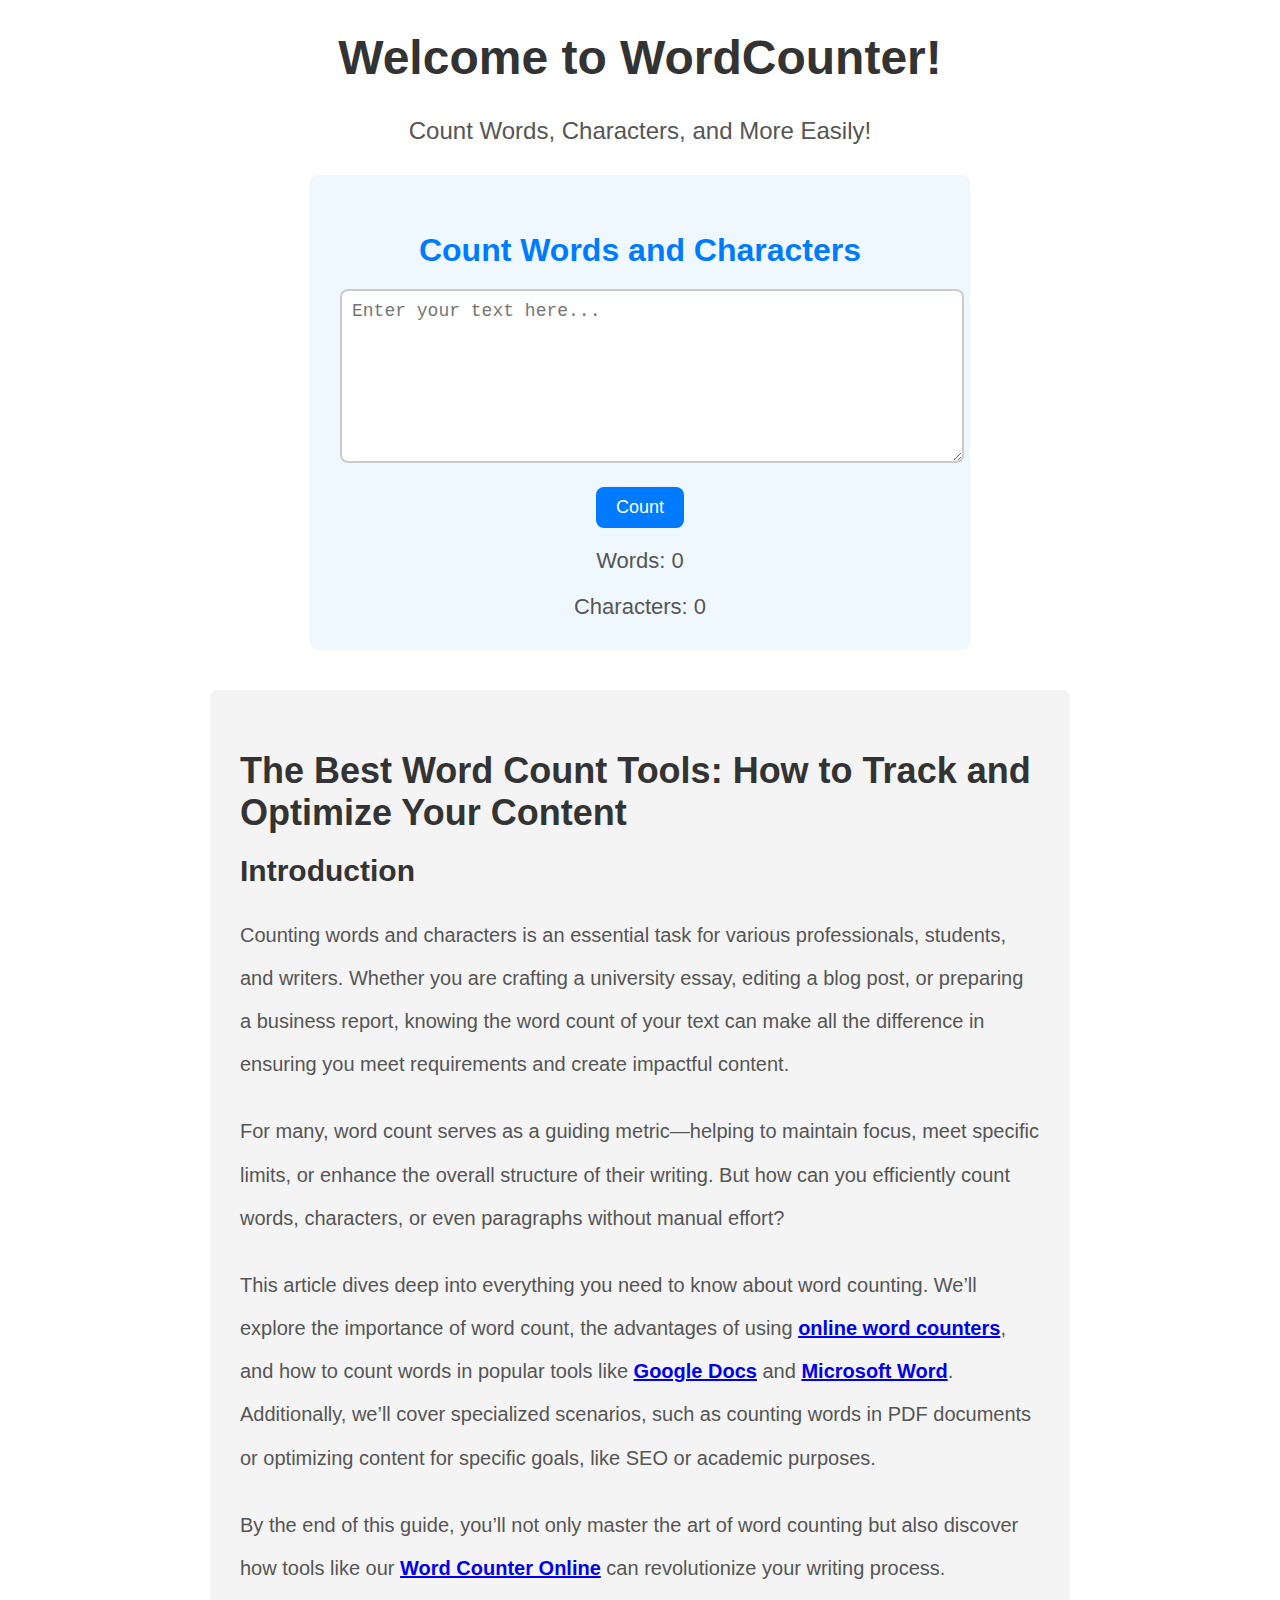
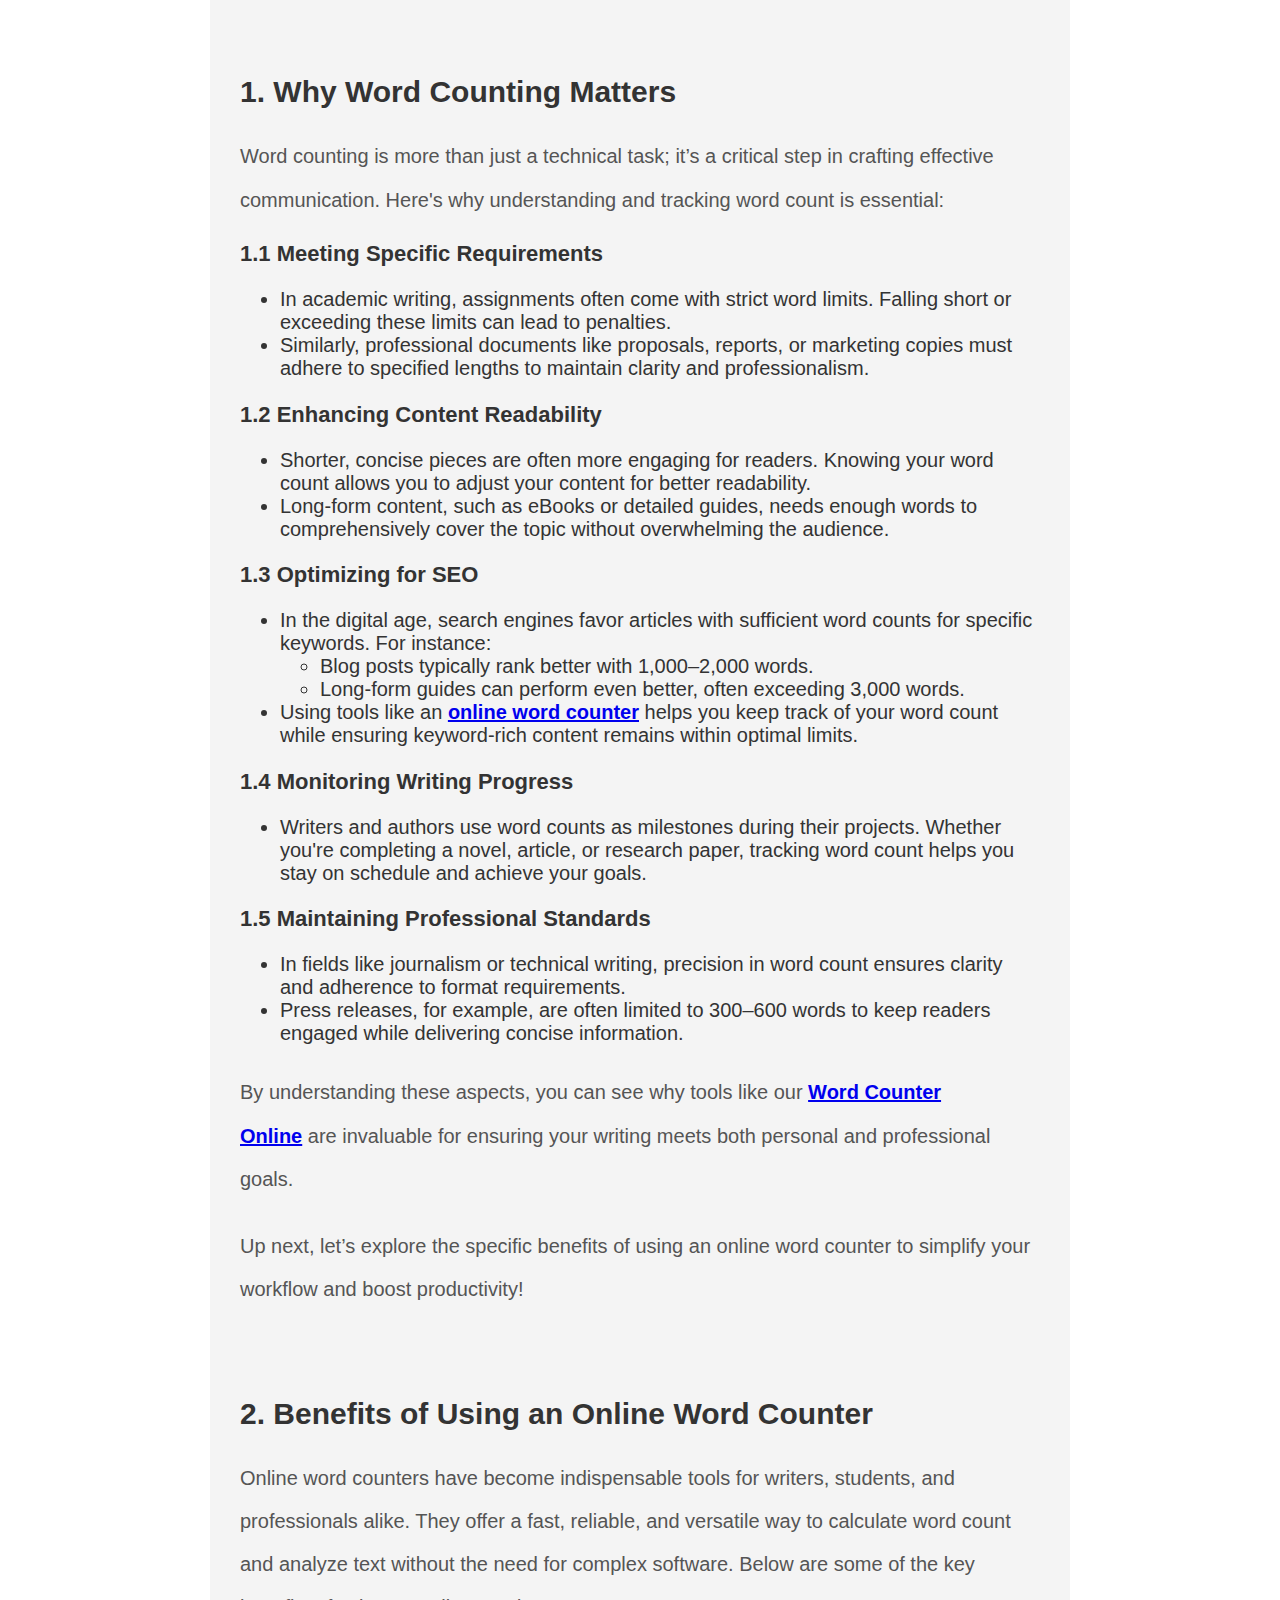
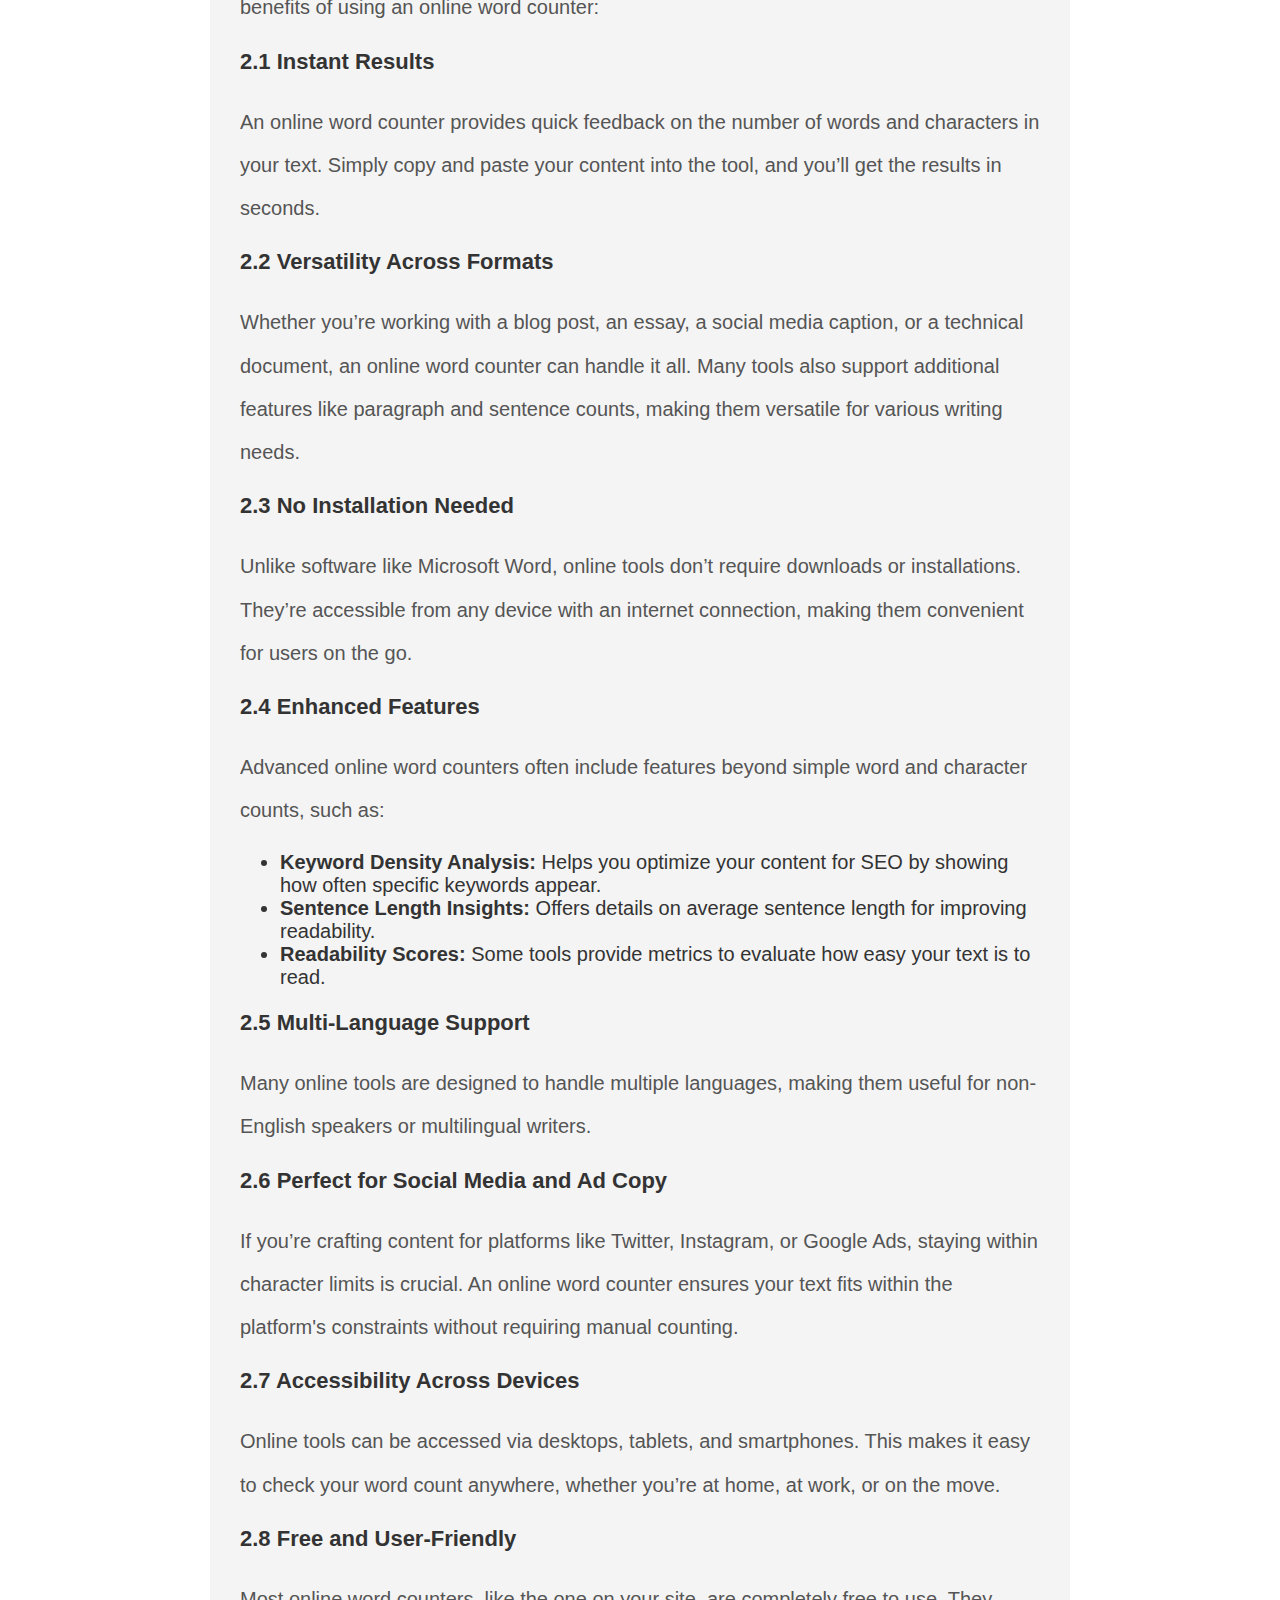
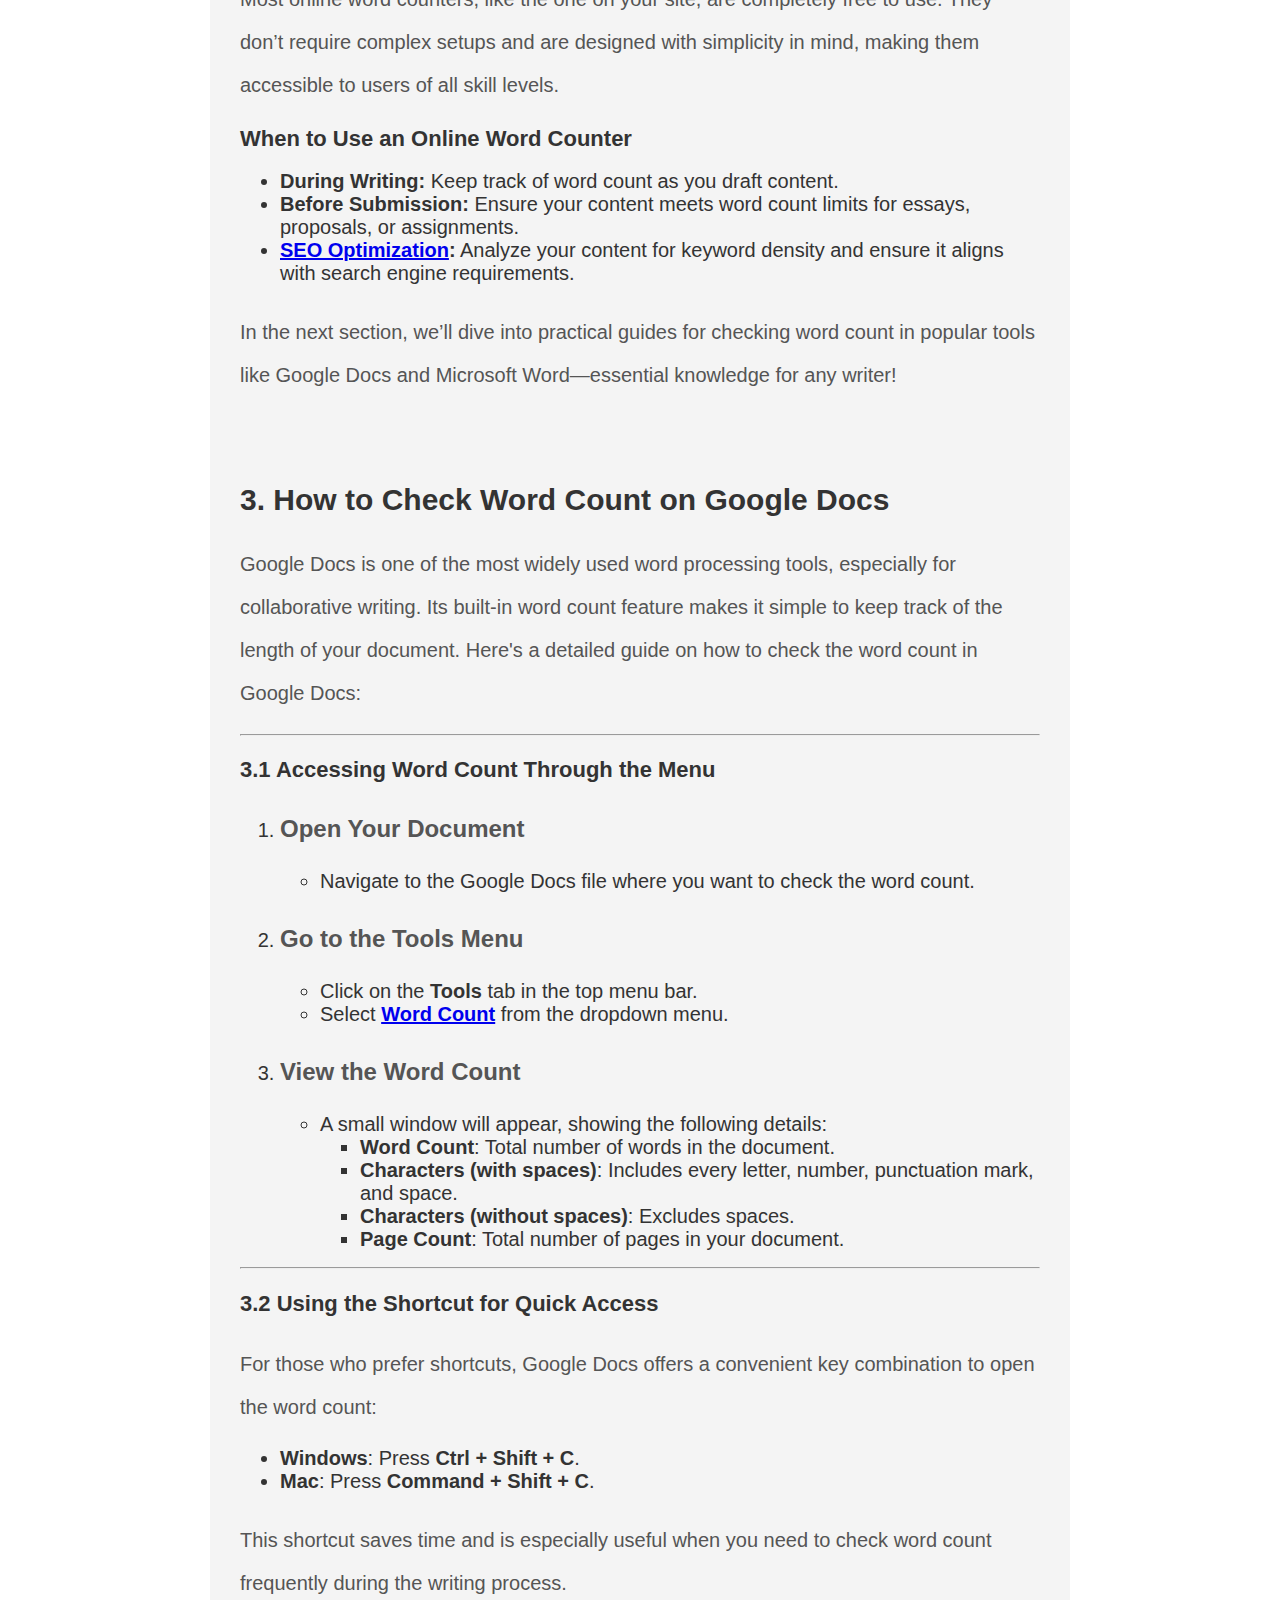
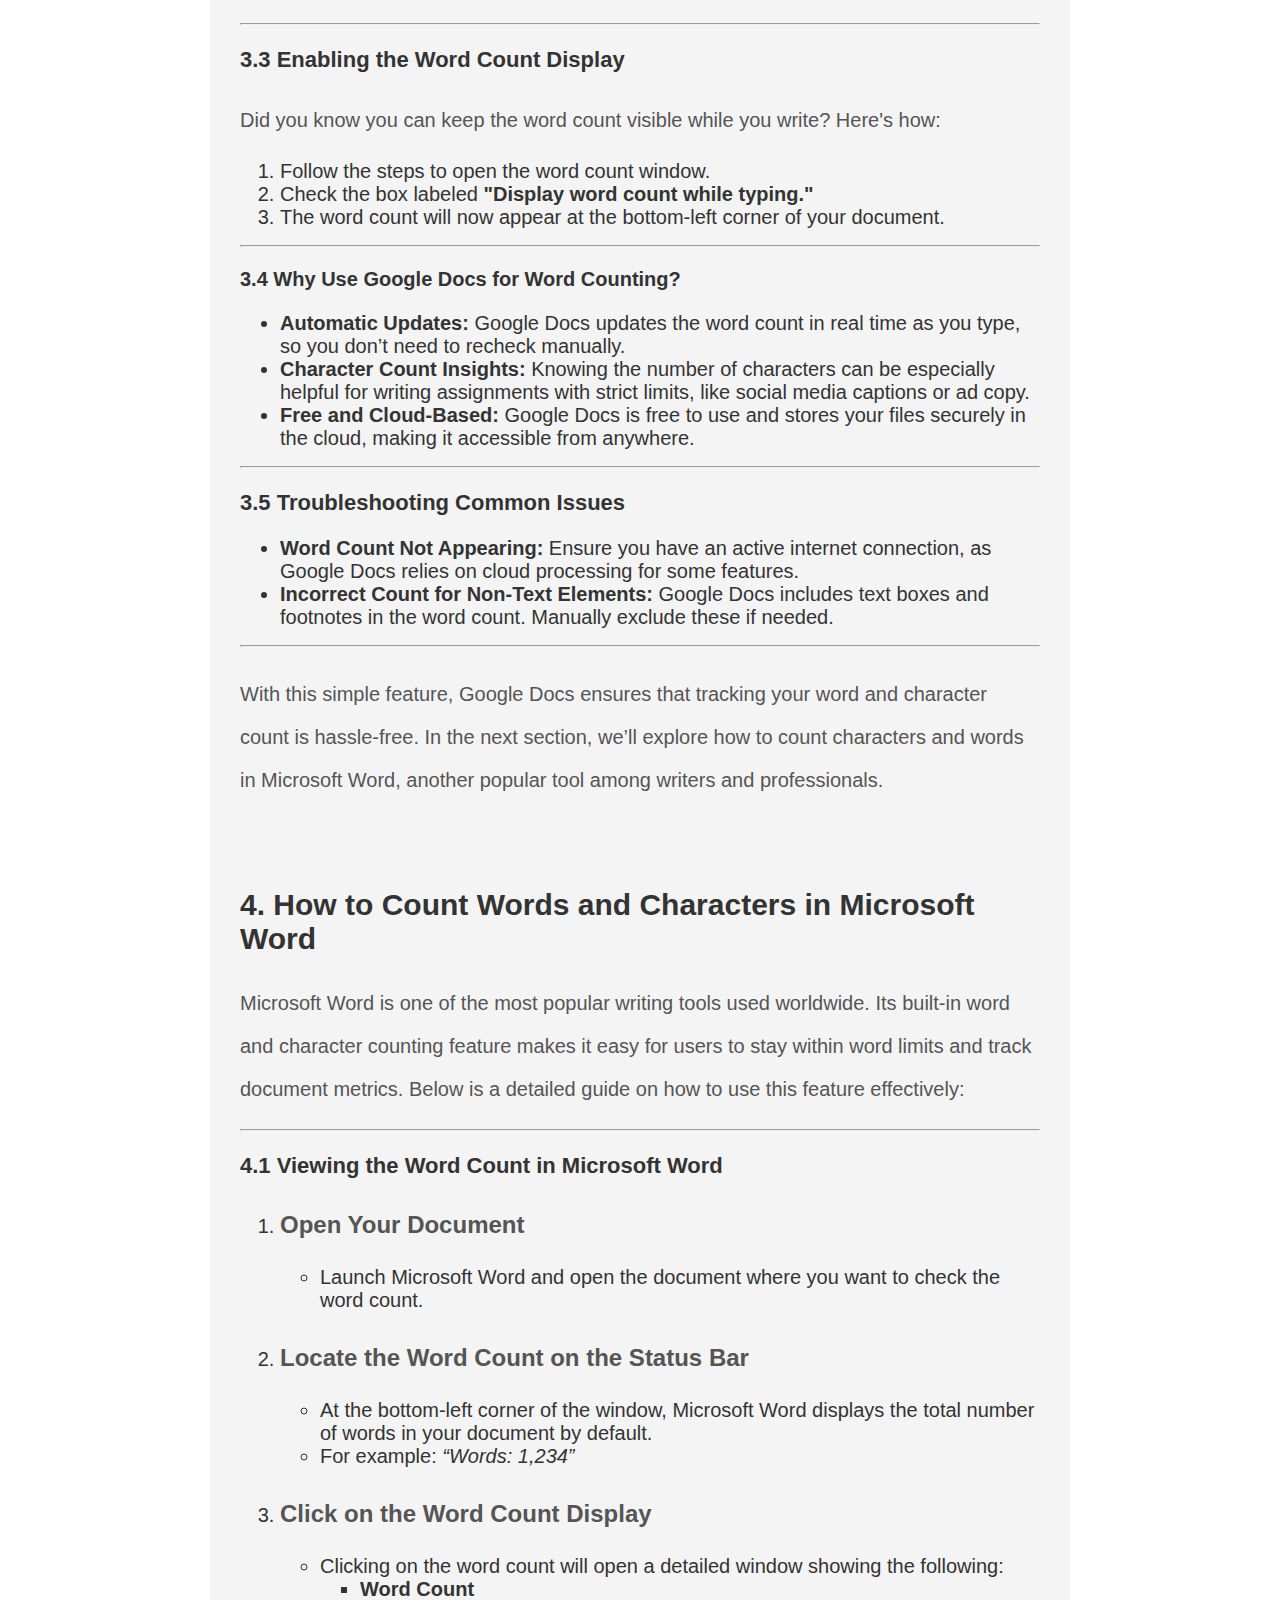
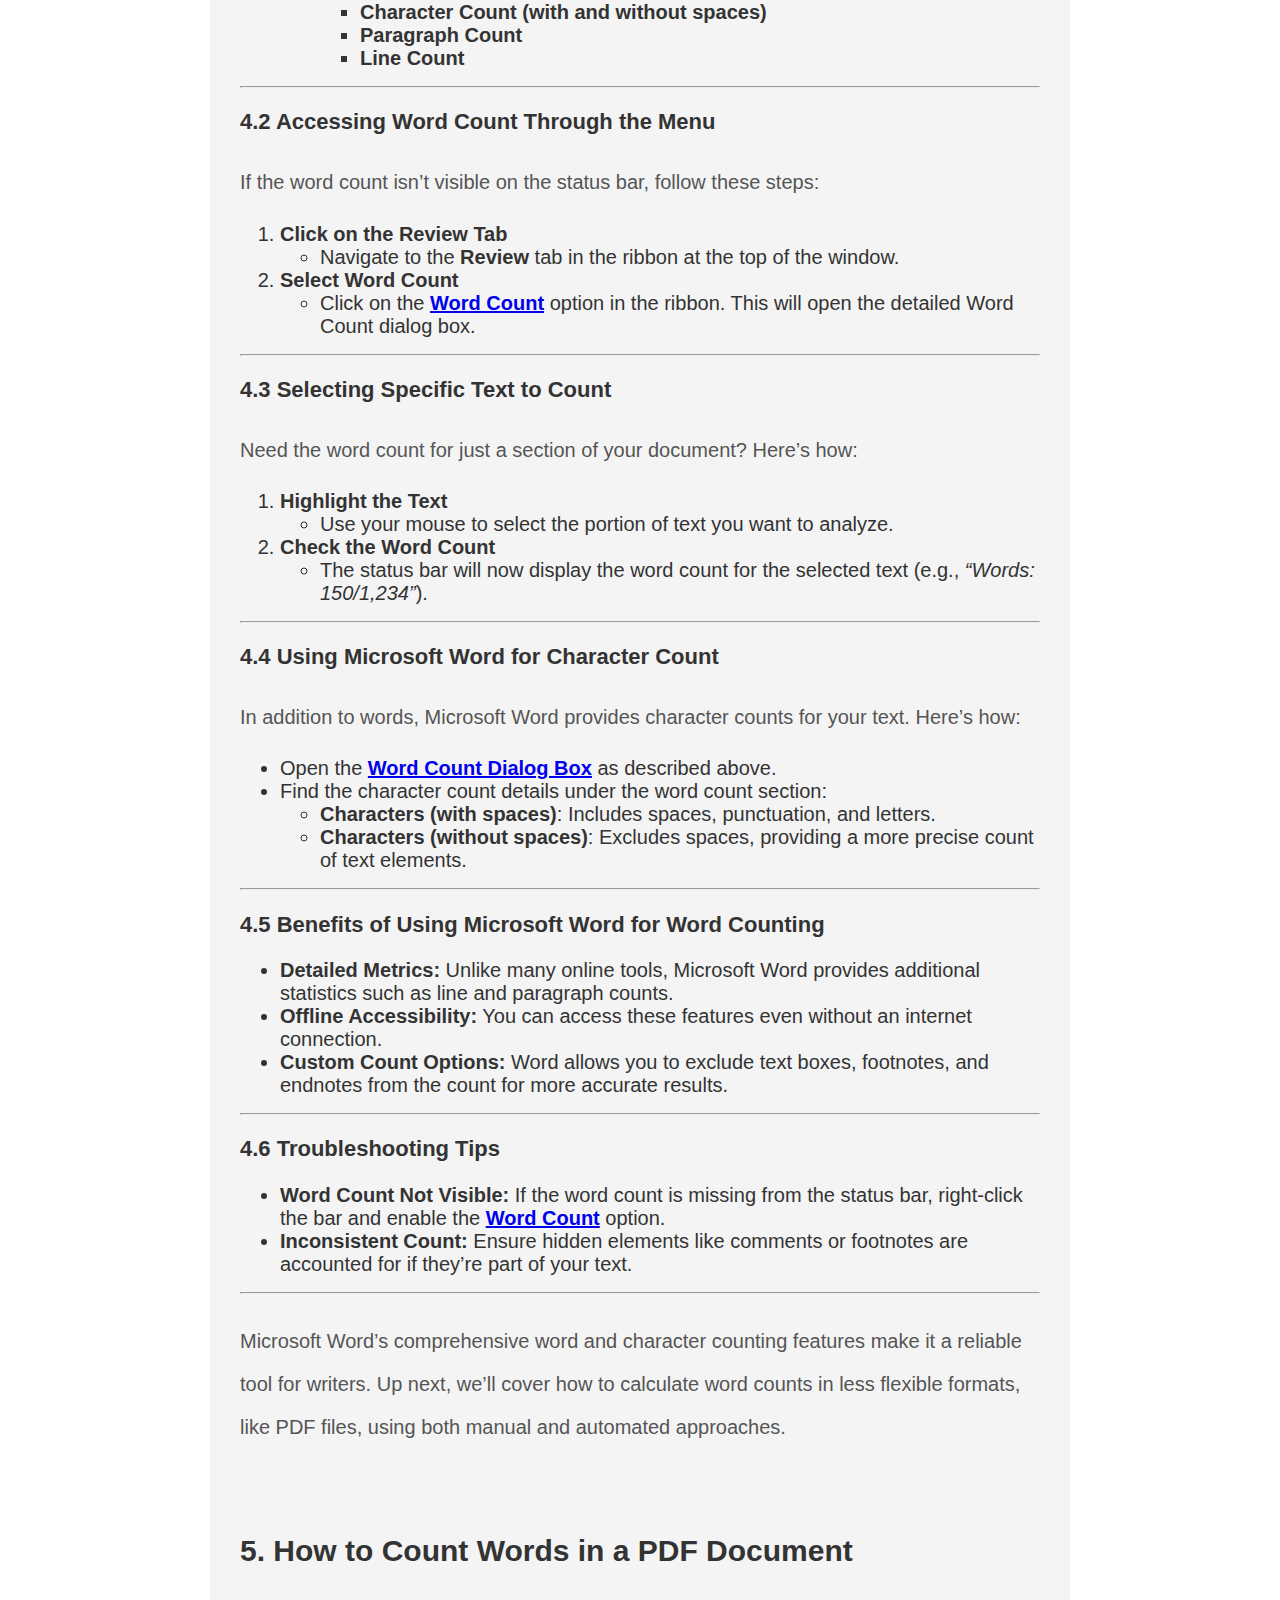
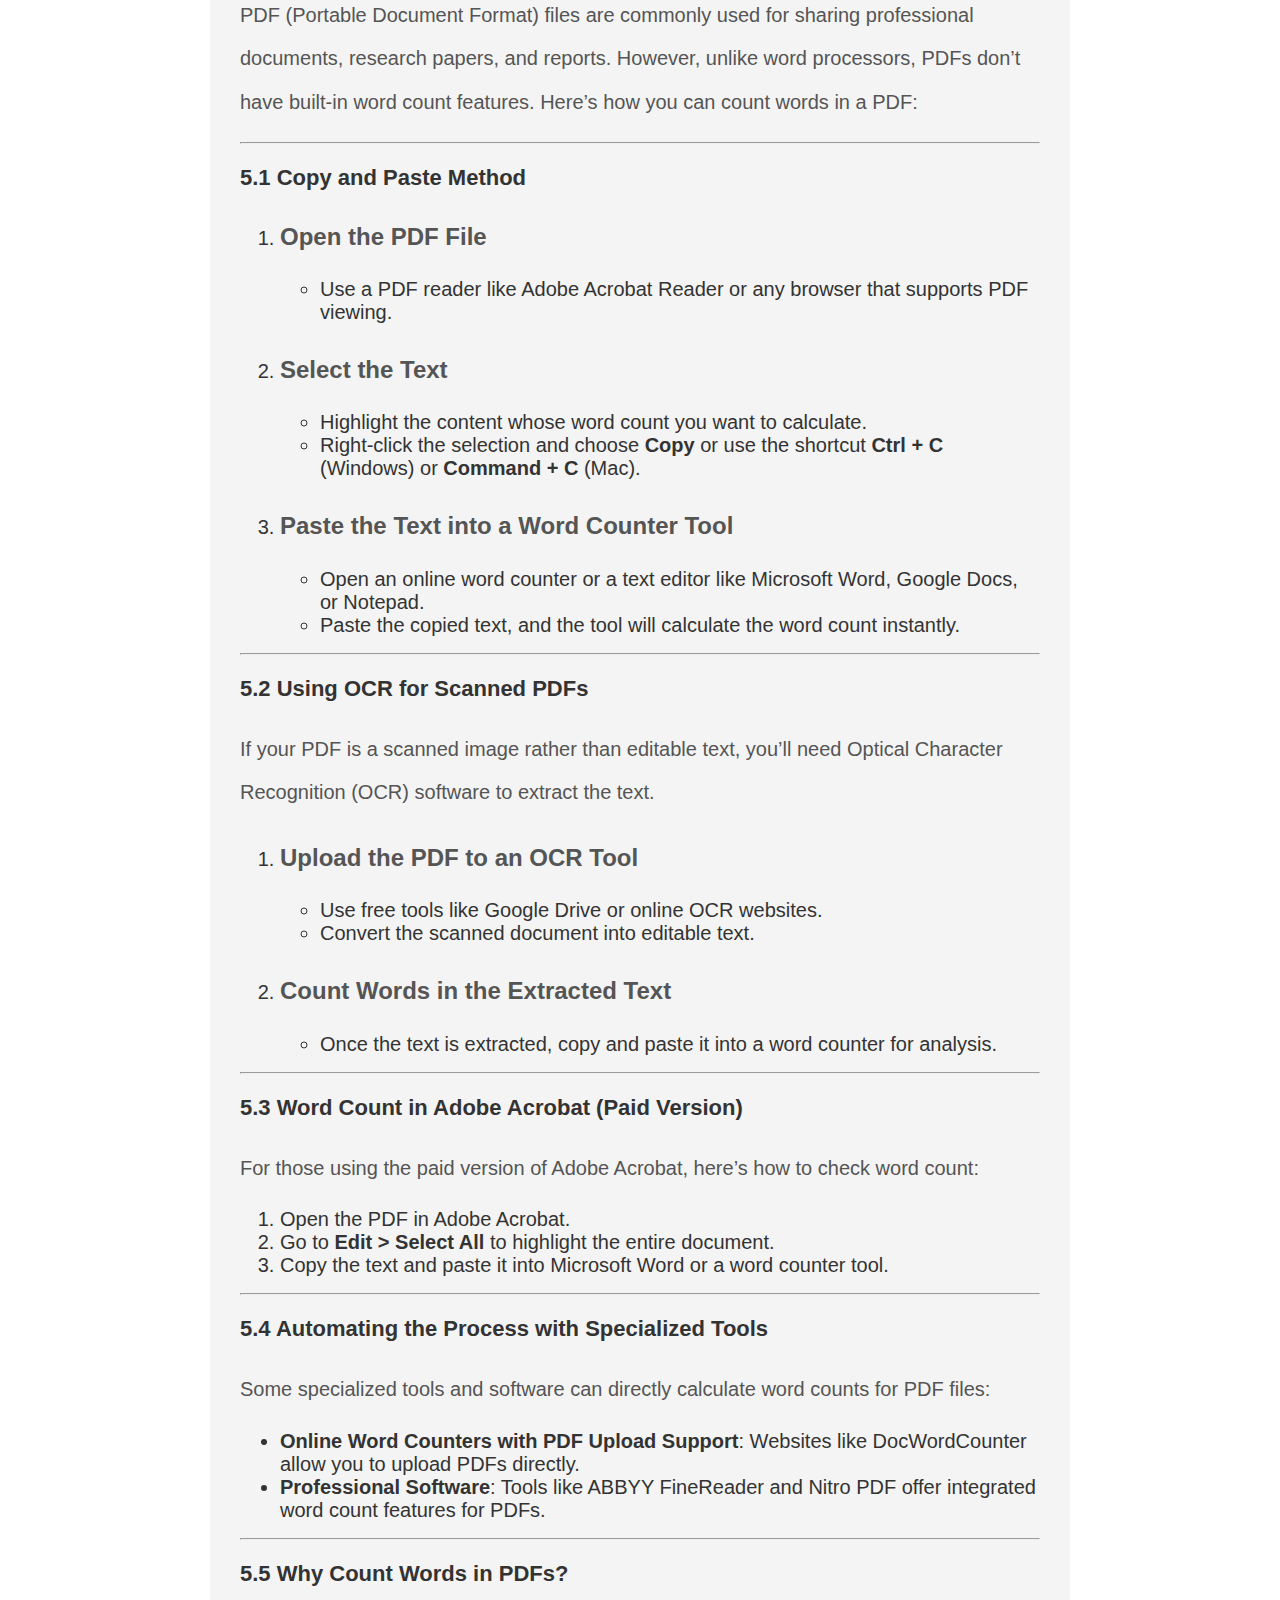
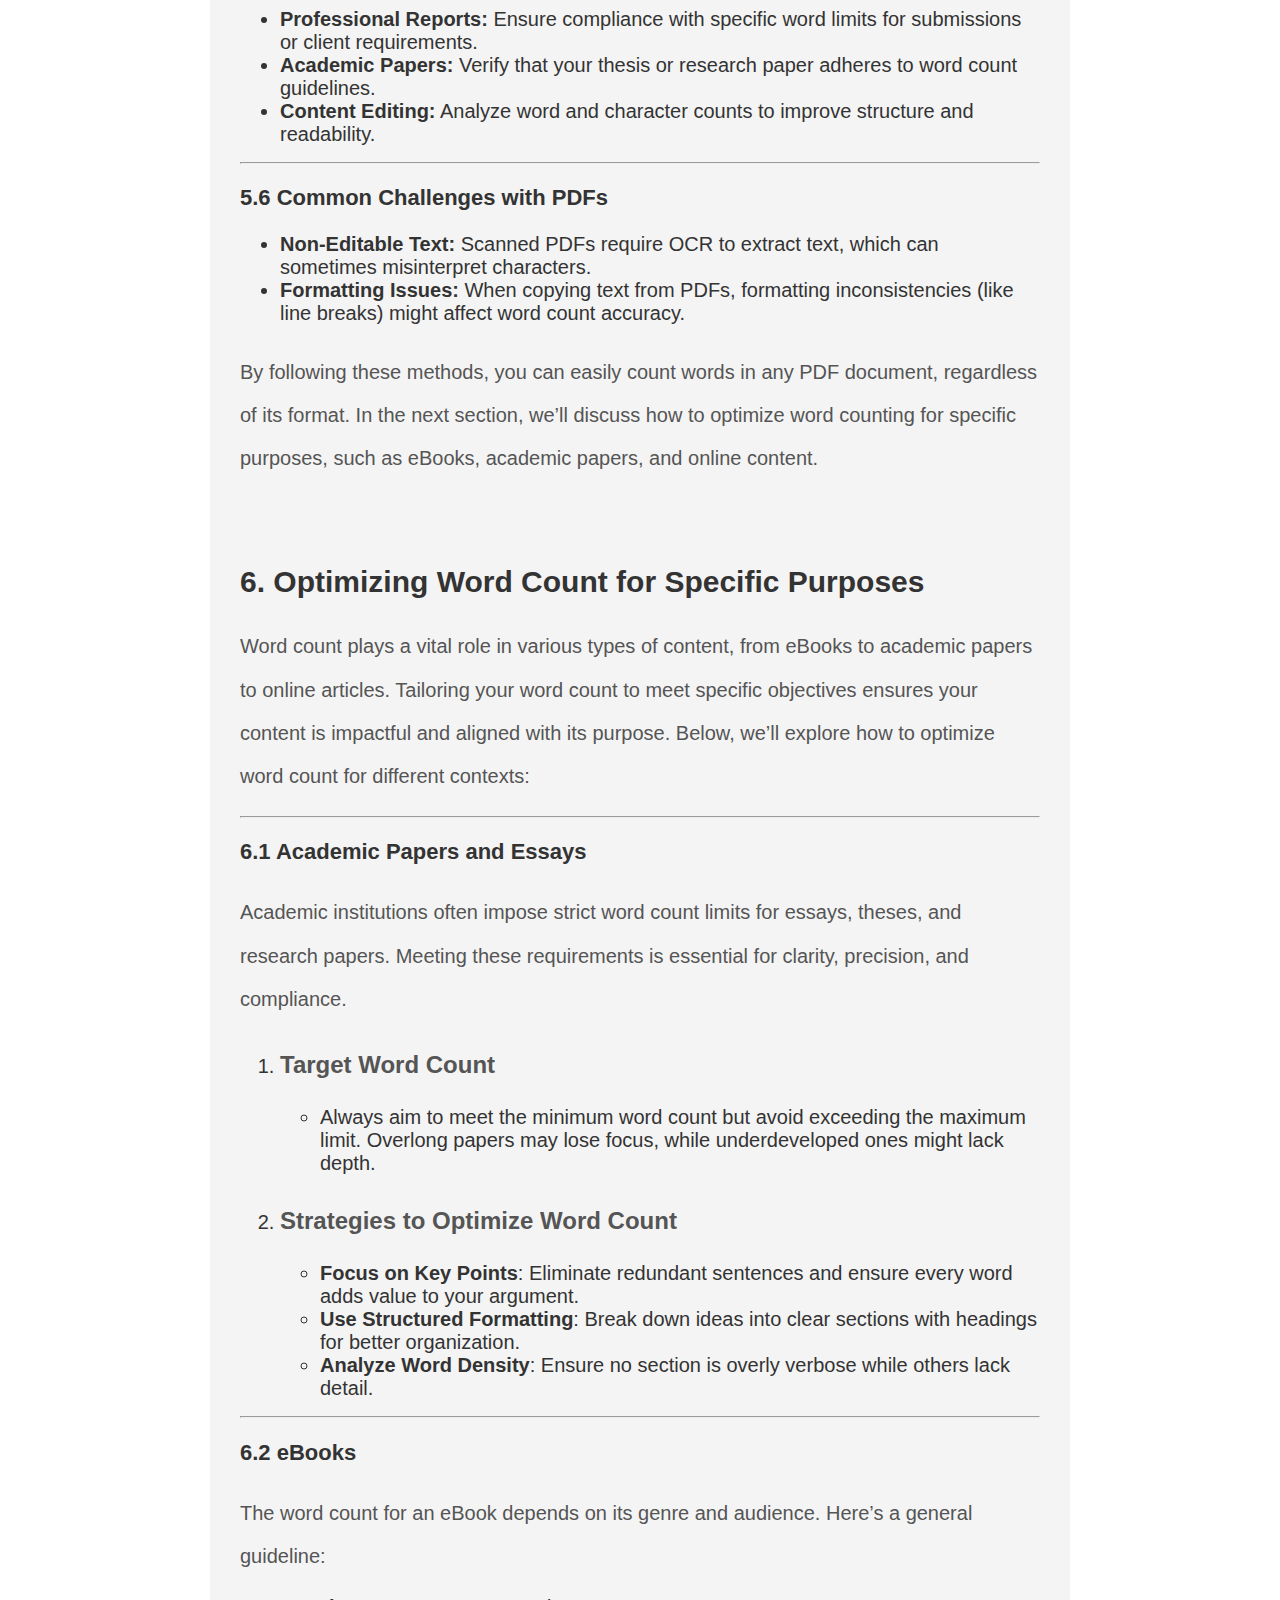
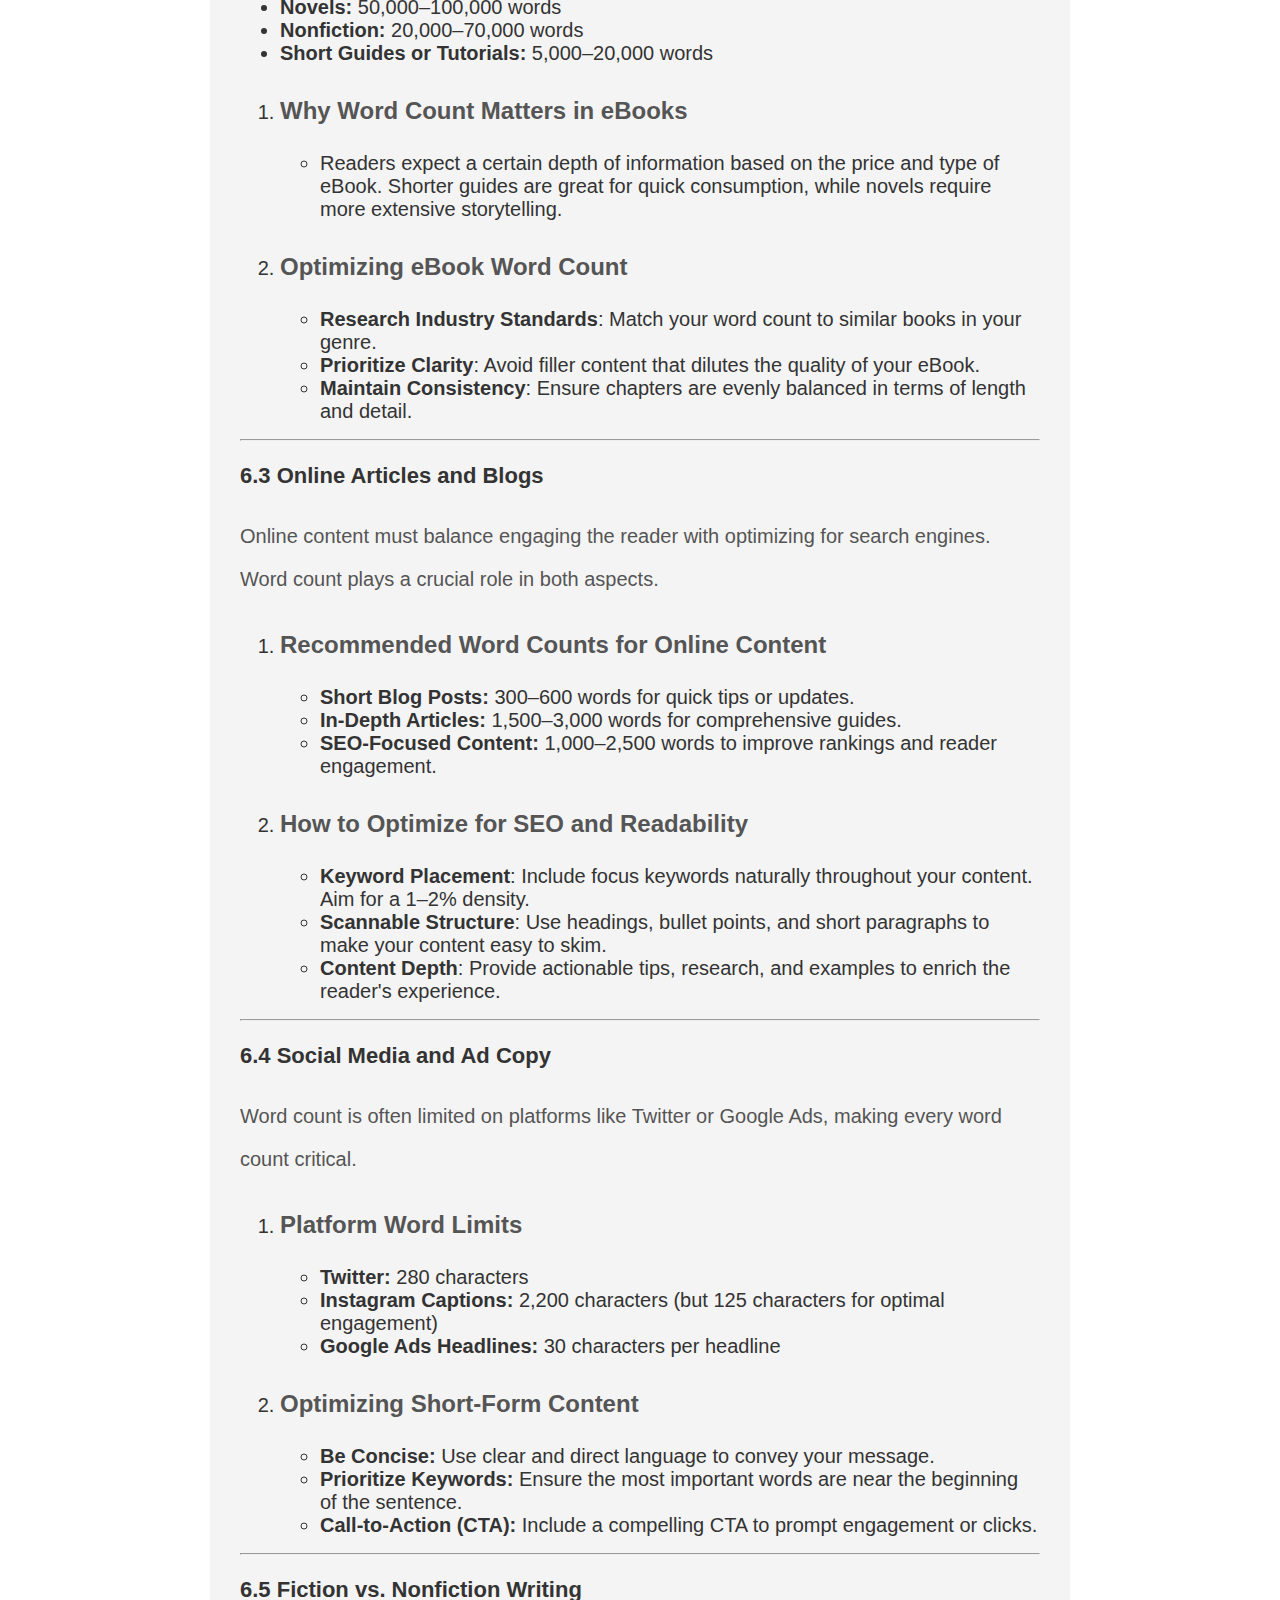
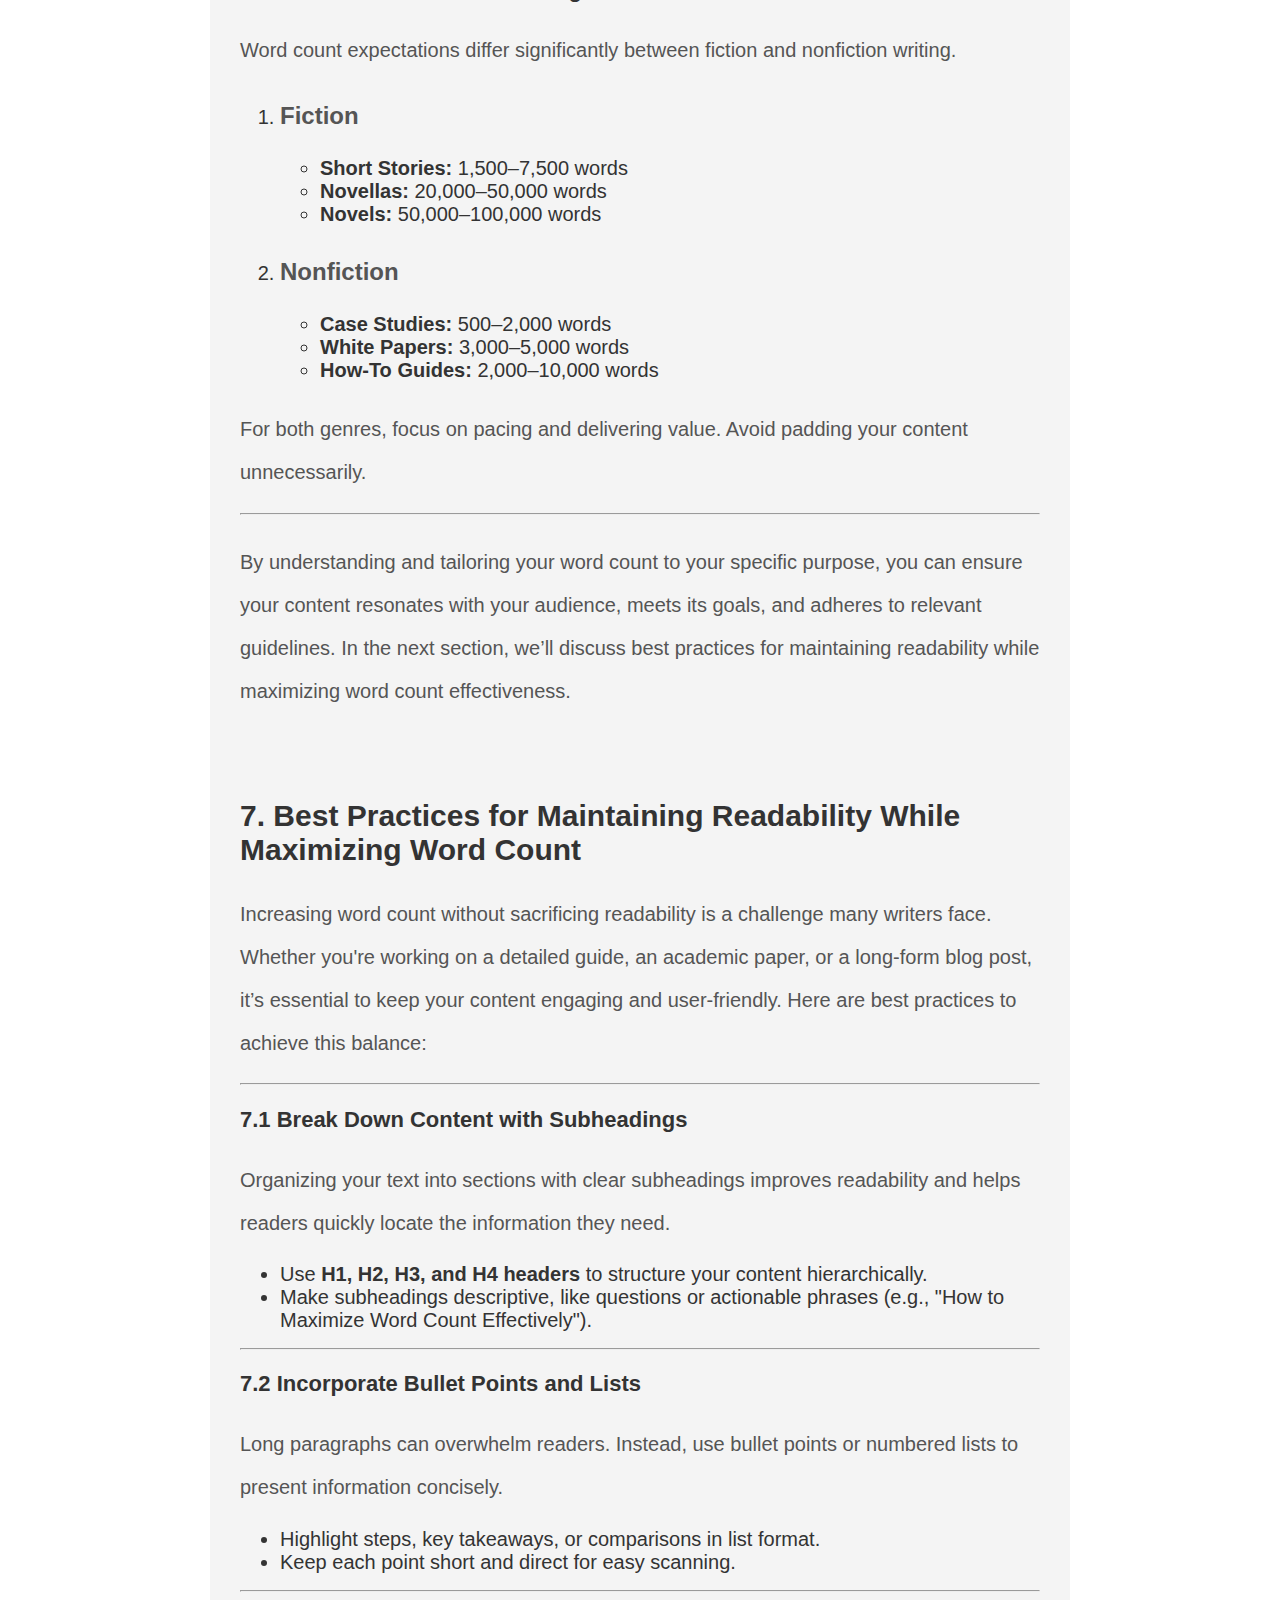
<file: index.html>
<!DOCTYPE html>
<html lang="en">
<head>
    <meta charset="UTF-8">
    <meta name="viewport" content="width=device-width, initial-scale=1.0">
    <meta name="description" content="Word Counter Tool for counting words, characters, and more.">
    <title>Word Counter - Count Words, Characters, and More</title>
    <link rel="stylesheet" href="styles.css"> <!-- ربط ملف CSS هنا -->
</head>
<body>
    <header>
        <h1>Welcome to WordCounter!</h1>
        <p>Count Words, Characters, and More Easily!</p>
    </header>

    <!-- قسم أداة العد -->
    <section id="word-counter-tool">
        <h2>Count Words and Characters</h2>
        <textarea id="textInput" placeholder="Enter your text here..."></textarea>
        <button onclick="countWordsAndCharacters()">Count</button>
        <div id="wordCountDisplay">Words: 0</div>
        <div id="charCountDisplay">Characters: 0</div>
    </section>

    <!-- المقال أسفل الأداة -->
    <section id="latest-article">
        <h2>The Best Word Count Tools: How to Track and Optimize Your Content</h2>
        
        <h3><strong><span style="font-size: 30px; font-family: Verdana, Geneva, sans-serif;">Introduction</span></strong></h3>
<p><span style="font-size: 20px; font-family: Verdana, Geneva, sans-serif;">Counting words and characters is an essential task for various professionals, students, and writers. Whether you are crafting a university essay, editing a blog post, or preparing a business report, knowing the word count of your text can make all the difference in ensuring you meet requirements and create impactful content.</span></p>
<p><span style="font-size: 20px; font-family: Verdana, Geneva, sans-serif;">For many, word count serves as a guiding metric&mdash;helping to maintain focus, meet specific limits, or enhance the overall structure of their writing. But how can you efficiently count words, characters, or even paragraphs without manual effort?</span></p>
<p><span style="font-size: 20px; font-family: Verdana, Geneva, sans-serif;">This article dives deep into everything you need to know about word counting. We&rsquo;ll explore the importance of word count, the advantages of using&nbsp;</span><span style="font-size: 20px; font-family: Verdana, Geneva, sans-serif;"><a href="https://wordcounter.click/"><strong>online word counters</strong></a></span><span style="font-size: 20px; font-family: Verdana, Geneva, sans-serif;">, and how to count words in popular tools like&nbsp;</span><span style="font-size: 20px; font-family: Verdana, Geneva, sans-serif;"><a href="https://docs.google.com/" target="_blank" rel="noopener noreferrer"><strong>Google Docs</strong></a></span><span style="font-size: 20px; font-family: Verdana, Geneva, sans-serif;">&nbsp;and&nbsp;</span><span style="font-size: 20px; font-family: Verdana, Geneva, sans-serif;"><a href="https://www.microsoft.com/en-us/microsoft-365/word" target="_blank" rel="noopener noreferrer"><strong>Microsoft Word</strong></a></span><span style="font-size: 20px; font-family: Verdana, Geneva, sans-serif;">. Additionally, we&rsquo;ll cover specialized scenarios, such as counting words in PDF documents or optimizing content for specific goals, like SEO or academic purposes.</span></p>
<p><span style="font-size: 20px; font-family: Verdana, Geneva, sans-serif;">By the end of this guide, you&rsquo;ll not only master the art of word counting but also discover how tools like our&nbsp;</span><span style="font-size: 20px; font-family: Verdana, Geneva, sans-serif;"><a href="https://wordcounter.click/"><strong>Word Counter Online</strong></a></span><span style="font-size: 20px; font-family: Verdana, Geneva, sans-serif;">&nbsp;can revolutionize your writing process.</span></p>
<p><br></p>
<h3><strong><span style="font-size: 30px; font-family: Verdana, Geneva, sans-serif;">1. Why Word Counting Matters</span></strong></h3>
<p><span style="font-size: 20px; font-family: Verdana, Geneva, sans-serif;">Word counting is more than just a technical task; it&rsquo;s a critical step in crafting effective communication. Here&apos;s why understanding and tracking word count is essential:</span></p>
<h4><strong><span style="font-size: 22px; font-family: Verdana, Geneva, sans-serif;">1.1 Meeting Specific Requirements</span></strong></h4>
<ul>
    <li style="font-size: 20px; font-family: Verdana, Geneva, sans-serif;">In academic writing, assignments often come with strict word limits. Falling short or exceeding these limits can lead to penalties.</li>
    <li style="font-size: 20px; font-family: Verdana, Geneva, sans-serif;">Similarly, professional documents like proposals, reports, or marketing copies must adhere to specified lengths to maintain clarity and professionalism.</li>
</ul>
<h4><strong><span style="font-size: 22px; font-family: Verdana, Geneva, sans-serif;">1.2 Enhancing Content Readability</span></strong></h4>
<ul>
    <li style="font-size: 20px; font-family: Verdana, Geneva, sans-serif;">Shorter, concise pieces are often more engaging for readers. Knowing your word count allows you to adjust your content for better readability.</li>
    <li style="font-size: 20px; font-family: Verdana, Geneva, sans-serif;">Long-form content, such as eBooks or detailed guides, needs enough words to comprehensively cover the topic without overwhelming the audience.</li>
</ul>
<h4><strong><span style="font-size: 22px; font-family: Verdana, Geneva, sans-serif;">1.3 Optimizing for SEO</span></strong></h4>
<ul>
    <li style="font-size: 20px; font-family: Verdana, Geneva, sans-serif;">In the digital age, search engines favor articles with sufficient word counts for specific keywords. For instance:<ul style="font-size: initial; font-family: initial;">
            <li style="font-size: 20px; font-family: Verdana, Geneva, sans-serif;">Blog posts typically rank better with 1,000&ndash;2,000 words.</li>
            <li style="font-size: 20px; font-family: Verdana, Geneva, sans-serif;">Long-form guides can perform even better, often exceeding 3,000 words.</li>
        </ul>
    </li>
    <li style="font-size: 20px; font-family: Verdana, Geneva, sans-serif;">Using tools like an <a href="https://wordcounter.click/"><strong>online word counter</strong></a> helps you keep track of your word count while ensuring keyword-rich content remains within optimal limits.</li>
</ul>
<h4><strong><span style="font-size: 22px; font-family: Verdana, Geneva, sans-serif;">1.4 Monitoring Writing Progress</span></strong></h4>
<ul>
    <li style="font-size: 20px; font-family: Verdana, Geneva, sans-serif;">Writers and authors use word counts as milestones during their projects. Whether you&apos;re completing a novel, article, or research paper, tracking word count helps you stay on schedule and achieve your goals.</li>
</ul>
<h4><strong><span style="font-size: 22px; font-family: Verdana, Geneva, sans-serif;">1.5 Maintaining Professional Standards</span></strong></h4>
<ul>
    <li style="font-size: 20px; font-family: Verdana, Geneva, sans-serif;">In fields like journalism or technical writing, precision in word count ensures clarity and adherence to format requirements.</li>
    <li style="font-size: 20px; font-family: Verdana, Geneva, sans-serif;">Press releases, for example, are often limited to 300&ndash;600 words to keep readers engaged while delivering concise information.</li>
</ul>
<p><span style="font-size: 20px; font-family: Verdana, Geneva, sans-serif;">By understanding these aspects, you can see why tools like our&nbsp;</span><span style="font-size: 20px; font-family: Verdana, Geneva, sans-serif;"><a href="https://wordcounter.click/"><strong>Word Counter Online</strong></a></span><span style="font-size: 20px; font-family: Verdana, Geneva, sans-serif;">&nbsp;are invaluable for ensuring your writing meets both personal and professional goals.</span></p>
<p><span style="font-size: 20px; font-family: Verdana, Geneva, sans-serif;">Up next, let&rsquo;s explore the specific benefits of using an online word counter to simplify your workflow and boost productivity!</span></p>
<p><br></p>
<h3><strong><span style="font-family: Verdana, Geneva, sans-serif; font-size: 30px;">2. Benefits of Using an Online Word Counter</span></strong></h3>
<p><span style="font-family: Verdana, Geneva, sans-serif; font-size: 20px;">Online word counters have become indispensable tools for writers, students, and professionals alike. They offer a fast, reliable, and versatile way to calculate word count and analyze text without the need for complex software. Below are some of the key benefits of using an online word counter:</span></p>
<h4><span style="font-family: Verdana, Geneva, sans-serif;"><strong><span style="font-size: 22px;">2.1 Instant Results</span></strong></span></h4>
<p><span style="font-family: Verdana, Geneva, sans-serif; font-size: 20px;">An online word counter provides quick feedback on the number of words and characters in your text. Simply copy and paste your content into the tool, and you&rsquo;ll get the results in seconds.</span></p>
<h4><span style="font-family: Verdana, Geneva, sans-serif;"><strong><span style="font-size: 22px;">2.2 Versatility Across Formats</span></strong></span></h4>
<p><span style="font-family: Verdana, Geneva, sans-serif; font-size: 20px;">Whether you&rsquo;re working with a blog post, an essay, a social media caption, or a technical document, an online word counter can handle it all. Many tools also support additional features like paragraph and sentence counts, making them versatile for various writing needs.</span></p>
<h4><span style="font-family: Verdana, Geneva, sans-serif;"><strong><span style="font-size: 22px;">2.3 No Installation Needed</span></strong></span></h4>
<p><span style="font-family: Verdana, Geneva, sans-serif; font-size: 20px;">Unlike software like Microsoft Word, online tools don&rsquo;t require downloads or installations. They&rsquo;re accessible from any device with an internet connection, making them convenient for users on the go.</span></p>
<h4><span style="font-family: Verdana, Geneva, sans-serif;"><strong><span style="font-size: 22px;">2.4 Enhanced Features</span></strong></span></h4>
<p><span style="font-family: Verdana, Geneva, sans-serif; font-size: 20px;">Advanced online word counters often include features beyond simple word and character counts, such as:</span></p>
<ul>
    <li style="font-family: Verdana, Geneva, sans-serif; font-size: 20px;"><strong>Keyword Density Analysis:</strong> Helps you optimize your content for SEO by showing how often specific keywords appear.</li>
    <li style="font-family: Verdana, Geneva, sans-serif; font-size: 20px;"><strong>Sentence Length Insights:</strong> Offers details on average sentence length for improving readability.</li>
    <li style="font-family: Verdana, Geneva, sans-serif; font-size: 20px;"><strong>Readability Scores:</strong> Some tools provide metrics to evaluate how easy your text is to read.</li>
</ul>
<h4><span style="font-family: Verdana, Geneva, sans-serif;"><strong><span style="font-size: 22px;">2.5 Multi-Language Support</span></strong></span></h4>
<p><span style="font-family: Verdana, Geneva, sans-serif; font-size: 20px;">Many online tools are designed to handle multiple languages, making them useful for non-English speakers or multilingual writers.</span></p>
<h4><span style="font-family: Verdana, Geneva, sans-serif;"><strong><span style="font-size: 22px;">2.6 Perfect for Social Media and Ad Copy</span></strong></span></h4>
<p><span style="font-family: Verdana, Geneva, sans-serif; font-size: 20px;">If you&rsquo;re crafting content for platforms like Twitter, Instagram, or Google Ads, staying within character limits is crucial. An online word counter ensures your text fits within the platform&apos;s constraints without requiring manual counting.</span></p>
<h4><span style="font-family: Verdana, Geneva, sans-serif;"><strong><span style="font-size: 22px;">2.7 Accessibility Across Devices</span></strong></span></h4>
<p><span style="font-family: Verdana, Geneva, sans-serif; font-size: 20px;">Online tools can be accessed via desktops, tablets, and smartphones. This makes it easy to check your word count anywhere, whether you&rsquo;re at home, at work, or on the move.</span></p>
<h4><span style="font-family: Verdana, Geneva, sans-serif;"><strong><span style="font-size: 22px;">2.8 Free and User-Friendly</span></strong></span></h4>
<p><span style="font-family: Verdana, Geneva, sans-serif; font-size: 20px;">Most online word counters, like the one on your site, are completely free to use. They don&rsquo;t require complex setups and are designed with simplicity in mind, making them accessible to users of all skill levels.</span></p>
<h3><span style="font-family: Verdana, Geneva, sans-serif;"><strong><span style="font-size: 22px;">When to Use an Online Word Counter</span></strong></span></h3>
<ul>
    <li style="font-family: Verdana, Geneva, sans-serif; font-size: 20px;"><strong>During Writing:</strong> Keep track of word count as you draft content.</li>
    <li style="font-family: Verdana, Geneva, sans-serif; font-size: 20px;"><strong>Before Submission:</strong> Ensure your content meets word count limits for essays, proposals, or assignments.</li>
    <li style="font-family: Verdana, Geneva, sans-serif; font-size: 20px;"><a href="https://moz.com/beginners-guide-to-seo" target="_blank" rel="noopener noreferrer"><strong>SEO Optimization</strong></a><strong>:</strong> Analyze your content for keyword density and ensure it aligns with search engine requirements.</li>
</ul>
<p><span style="font-family: Verdana, Geneva, sans-serif; font-size: 20px;">In the next section, we&rsquo;ll dive into practical guides for checking word count in popular tools like Google Docs and Microsoft Word&mdash;essential knowledge for any writer!</span></p>
<p><span style="font-family: Verdana, Geneva, sans-serif;"><br></span></p>
<h3><span style="font-family: Verdana, Geneva, sans-serif;"><strong><span style="font-size: 30px;">3. How to Check Word Count on Google Docs</span></strong></span></h3>
<p><span style="font-family: Verdana, Geneva, sans-serif; font-size: 20px;">Google Docs is one of the most widely used word processing tools, especially for collaborative writing. Its built-in word count feature makes it simple to keep track of the length of your document. Here&apos;s a detailed guide on how to check the word count in Google Docs:</span></p>
<hr>
<h4><span style="font-family: Verdana, Geneva, sans-serif;"><strong><span style="font-size: 22px;">3.1 Accessing Word Count Through the Menu</span></strong></span></h4>
<ol>
    <li style="font-family: Verdana, Geneva, sans-serif; font-size: 20px;">
        <p><strong>Open Your Document</strong></p>
        <ul style="font-family: initial; font-size: initial;">
            <li style="font-family: Verdana, Geneva, sans-serif; font-size: 20px;">Navigate to the Google Docs file where you want to check the word count.</li>
        </ul>
    </li>
    <li style="font-family: Verdana, Geneva, sans-serif; font-size: 20px;">
        <p><strong>Go to the Tools Menu</strong></p>
        <ul style="font-family: initial; font-size: initial;">
            <li style="font-family: Verdana, Geneva, sans-serif; font-size: 20px;">Click on the <strong>Tools</strong> tab in the top menu bar.</li>
            <li style="font-family: Verdana, Geneva, sans-serif; font-size: 20px;">Select <a href="https://wordcounter.click/"><strong>Word Count</strong></a> from the dropdown menu.</li>
        </ul>
    </li>
    <li style="font-family: Verdana, Geneva, sans-serif; font-size: 20px;">
        <p><strong>View the Word Count</strong></p>
        <ul style="font-family: initial; font-size: initial;">
            <li style="font-family: Verdana, Geneva, sans-serif; font-size: 20px;">A small window will appear, showing the following details:<ul style="font-family: initial; font-size: initial;">
                    <li style="font-family: Verdana, Geneva, sans-serif; font-size: 20px;"><strong>Word Count</strong>: Total number of words in the document.</li>
                    <li style="font-family: Verdana, Geneva, sans-serif; font-size: 20px;"><strong>Characters (with spaces)</strong>: Includes every letter, number, punctuation mark, and space.</li>
                    <li style="font-family: Verdana, Geneva, sans-serif; font-size: 20px;"><strong>Characters (without spaces)</strong>: Excludes spaces.</li>
                    <li style="font-family: Verdana, Geneva, sans-serif; font-size: 20px;"><strong>Page Count</strong>: Total number of pages in your document.</li>
                </ul>
            </li>
        </ul>
    </li>
</ol>
<hr>
<h4><span style="font-family: Verdana, Geneva, sans-serif;"><strong><span style="font-size: 22px;">3.2 Using the Shortcut for Quick Access</span></strong></span></h4>
<p><span style="font-family: Verdana, Geneva, sans-serif; font-size: 20px;">For those who prefer shortcuts, Google Docs offers a convenient key combination to open the word count:</span></p>
<ul>
    <li style="font-family: Verdana, Geneva, sans-serif; font-size: 20px;"><strong>Windows</strong>: Press <strong>Ctrl + Shift + C</strong>.</li>
    <li style="font-family: Verdana, Geneva, sans-serif; font-size: 20px;"><strong>Mac</strong>: Press <strong>Command + Shift + C</strong>.</li>
</ul>
<p><span style="font-family: Verdana, Geneva, sans-serif; font-size: 20px;">This shortcut saves time and is especially useful when you need to check word count frequently during the writing process.</span></p>
<hr>
<h4><span style="font-family: Verdana, Geneva, sans-serif;"><strong><span style="font-size: 22px;">3.3 Enabling the Word Count Display</span></strong></span></h4>
<p><span style="font-family: Verdana, Geneva, sans-serif; font-size: 20px;">Did you know you can keep the word count visible while you write? Here&apos;s how:</span></p>
<ol>
    <li style="font-family: Verdana, Geneva, sans-serif; font-size: 20px;">Follow the steps to open the word count window.</li>
    <li style="font-family: Verdana, Geneva, sans-serif; font-size: 20px;">Check the box labeled <strong>&quot;Display word count while typing.&quot;</strong></li>
    <li style="font-family: Verdana, Geneva, sans-serif; font-size: 20px;">The word count will now appear at the bottom-left corner of your document.</li>
</ol>
<hr>
<h4><span style="font-family: Verdana, Geneva, sans-serif;"><strong><span style="font-size: 20px;">3.4 Why Use Google Docs for Word Counting?</span></strong></span></h4>
<ul>
    <li style="font-family: Verdana, Geneva, sans-serif; font-size: 20px;"><strong>Automatic Updates:</strong> Google Docs updates the word count in real time as you type, so you don&rsquo;t need to recheck manually.</li>
    <li style="font-family: Verdana, Geneva, sans-serif; font-size: 20px;"><strong>Character Count Insights:</strong> Knowing the number of characters can be especially helpful for writing assignments with strict limits, like social media captions or ad copy.</li>
    <li style="font-family: Verdana, Geneva, sans-serif; font-size: 20px;"><strong>Free and Cloud-Based:</strong> Google Docs is free to use and stores your files securely in the cloud, making it accessible from anywhere.</li>
</ul>
<hr>
<h4><span style="font-family: Verdana, Geneva, sans-serif;"><strong><span style="font-size: 22px;">3.5 Troubleshooting Common Issues</span></strong></span></h4>
<ul>
    <li style="font-family: Verdana, Geneva, sans-serif; font-size: 20px;"><strong>Word Count Not Appearing:</strong> Ensure you have an active internet connection, as Google Docs relies on cloud processing for some features.</li>
    <li style="font-family: Verdana, Geneva, sans-serif; font-size: 20px;"><strong>Incorrect Count for Non-Text Elements:</strong> Google Docs includes text boxes and footnotes in the word count. Manually exclude these if needed.</li>
</ul>
<hr>
<p><span style="font-family: Verdana, Geneva, sans-serif; font-size: 20px;">With this simple feature, Google Docs ensures that tracking your word and character count is hassle-free. In the next section, we&rsquo;ll explore how to count characters and words in Microsoft Word, another popular tool among writers and professionals.</span></p>
<p><span style="font-family: Verdana, Geneva, sans-serif;"><br></span></p>
<h3><span style="font-family: Verdana, Geneva, sans-serif;"><strong><span style="font-size: 30px;">4. How to Count Words and Characters in Microsoft Word</span></strong></span></h3>
<p><span style="font-family: Verdana, Geneva, sans-serif; font-size: 20px;">Microsoft Word is one of the most popular writing tools used worldwide. Its built-in word and character counting feature makes it easy for users to stay within word limits and track document metrics. Below is a detailed guide on how to use this feature effectively:</span></p>
<hr>
<h4><span style="font-family: Verdana, Geneva, sans-serif; font-size: 22px;"><strong>4.1 Viewing the Word Count in Microsoft Word</strong></span></h4>
<ol>
    <li style="font-family: Verdana, Geneva, sans-serif; font-size: 20px;">
        <p><strong>Open Your Document</strong></p>
        <ul style="font-family: initial; font-size: initial;">
            <li style="font-family: Verdana, Geneva, sans-serif; font-size: 20px;">Launch Microsoft Word and open the document where you want to check the word count.</li>
        </ul>
    </li>
    <li style="font-family: Verdana, Geneva, sans-serif; font-size: 20px;">
        <p><strong>Locate the Word Count on the Status Bar</strong></p>
        <ul style="font-family: initial; font-size: initial;">
            <li style="font-family: Verdana, Geneva, sans-serif; font-size: 20px;">At the bottom-left corner of the window, Microsoft Word displays the total number of words in your document by default.</li>
            <li style="font-family: Verdana, Geneva, sans-serif; font-size: 20px;">For example: <em>&ldquo;Words: 1,234&rdquo;</em></li>
        </ul>
    </li>
    <li style="font-family: Verdana, Geneva, sans-serif; font-size: 20px;">
        <p><strong>Click on the Word Count Display</strong></p>
        <ul style="font-family: initial; font-size: initial;">
            <li style="font-family: Verdana, Geneva, sans-serif; font-size: 20px;">Clicking on the word count will open a detailed window showing the following:<ul style="font-family: initial; font-size: initial;">
                    <li style="font-family: Verdana, Geneva, sans-serif; font-size: 20px;"><strong>Word Count</strong></li>
                    <li style="font-family: Verdana, Geneva, sans-serif; font-size: 20px;"><strong>Character Count (with and without spaces)</strong></li>
                    <li style="font-family: Verdana, Geneva, sans-serif; font-size: 20px;"><strong>Paragraph Count</strong></li>
                    <li style="font-family: Verdana, Geneva, sans-serif; font-size: 20px;"><strong>Line Count</strong></li>
                </ul>
            </li>
        </ul>
    </li>
</ol>
<hr>
<h4><span style="font-family: Verdana, Geneva, sans-serif; font-size: 22px;"><strong>4.2 Accessing Word Count Through the Menu</strong></span></h4>
<p><span style="font-family: Verdana, Geneva, sans-serif; font-size: 20px;">If the word count isn&rsquo;t visible on the status bar, follow these steps:</span></p>
<ol>
    <li style="font-family: Verdana, Geneva, sans-serif; font-size: 20px;"><strong>Click on the Review Tab</strong>
        <ul style="font-family: initial; font-size: initial;">
            <li style="font-family: Verdana, Geneva, sans-serif; font-size: 20px;">Navigate to the <strong>Review</strong> tab in the ribbon at the top of the window.</li>
        </ul>
    </li>
    <li style="font-family: Verdana, Geneva, sans-serif; font-size: 20px;"><strong>Select Word Count</strong>
        <ul style="font-family: initial; font-size: initial;">
            <li style="font-family: Verdana, Geneva, sans-serif; font-size: 20px;">Click on the <a href="https://wordcounter.click/"><strong>Word Count</strong></a> option in the ribbon. This will open the detailed Word Count dialog box.</li>
        </ul>
    </li>
</ol>
<hr>
<h4><span style="font-family: Verdana, Geneva, sans-serif; font-size: 22px;"><strong>4.3 Selecting Specific Text to Count</strong></span></h4>
<p><span style="font-family: Verdana, Geneva, sans-serif; font-size: 20px;">Need the word count for just a section of your document? Here&rsquo;s how:</span></p>
<ol>
    <li style="font-family: Verdana, Geneva, sans-serif; font-size: 20px;"><strong>Highlight the Text</strong>
        <ul style="font-family: initial; font-size: initial;">
            <li style="font-family: Verdana, Geneva, sans-serif; font-size: 20px;">Use your mouse to select the portion of text you want to analyze.</li>
        </ul>
    </li>
    <li style="font-family: Verdana, Geneva, sans-serif; font-size: 20px;"><strong>Check the Word Count</strong>
        <ul style="font-family: initial; font-size: initial;">
            <li style="font-family: Verdana, Geneva, sans-serif; font-size: 20px;">The status bar will now display the word count for the selected text (e.g., <em>&ldquo;Words: 150/1,234&rdquo;</em>).</li>
        </ul>
    </li>
</ol>
<hr>
<h4><span style="font-family: Verdana, Geneva, sans-serif; font-size: 22px;"><strong>4.4 Using Microsoft Word for Character Count</strong></span></h4>
<p><span style="font-family: Verdana, Geneva, sans-serif; font-size: 20px;">In addition to words, Microsoft Word provides character counts for your text. Here&rsquo;s how:</span></p>
<ul>
    <li style="font-family: Verdana, Geneva, sans-serif; font-size: 20px;">Open the <a href="https://wordcounter.click/"><strong>Word Count Dialog Box</strong></a> as described above.</li>
    <li style="font-family: Verdana, Geneva, sans-serif; font-size: 20px;">Find the character count details under the word count section:<ul style="font-family: initial; font-size: initial;">
            <li style="font-family: Verdana, Geneva, sans-serif; font-size: 20px;"><strong>Characters (with spaces)</strong>: Includes spaces, punctuation, and letters.</li>
            <li style="font-family: Verdana, Geneva, sans-serif; font-size: 20px;"><strong>Characters (without spaces)</strong>: Excludes spaces, providing a more precise count of text elements.</li>
        </ul>
    </li>
</ul>
<hr>
<h4><span style="font-family: Verdana, Geneva, sans-serif; font-size: 22px;"><strong>4.5 Benefits of Using Microsoft Word for Word Counting</strong></span></h4>
<ul>
    <li style="font-family: Verdana, Geneva, sans-serif; font-size: 20px;"><strong>Detailed Metrics:</strong> Unlike many online tools, Microsoft Word provides additional statistics such as line and paragraph counts.</li>
    <li style="font-family: Verdana, Geneva, sans-serif; font-size: 20px;"><strong>Offline Accessibility:</strong> You can access these features even without an internet connection.</li>
    <li style="font-family: Verdana, Geneva, sans-serif; font-size: 20px;"><strong>Custom Count Options:</strong> Word allows you to exclude text boxes, footnotes, and endnotes from the count for more accurate results.</li>
</ul>
<hr>
<h4><span style="font-family: Verdana, Geneva, sans-serif; font-size: 22px;"><strong>4.6 Troubleshooting Tips</strong></span></h4>
<ul>
    <li style="font-family: Verdana, Geneva, sans-serif; font-size: 20px;"><strong>Word Count Not Visible:</strong> If the word count is missing from the status bar, right-click the bar and enable the <a href="https://wordcounter.click/"><strong>Word Count</strong></a> option.</li>
    <li style="font-family: Verdana, Geneva, sans-serif; font-size: 20px;"><strong>Inconsistent Count:</strong> Ensure hidden elements like comments or footnotes are accounted for if they&rsquo;re part of your text.</li>
</ul>
<hr>
<p><span style="font-family: Verdana, Geneva, sans-serif; font-size: 20px;">Microsoft Word&rsquo;s comprehensive word and character counting features make it a reliable tool for writers. Up next, we&rsquo;ll cover how to calculate word counts in less flexible formats, like PDF files, using both manual and automated approaches.</span></p>
<p><span style="font-family: Verdana, Geneva, sans-serif; font-size: 20px;"><br></span></p>
<h3><span style="font-family: Verdana, Geneva, sans-serif; font-size: 30px;"><strong>5. How to Count Words in a PDF Document</strong></span></h3>
<p><span style="font-family: Verdana, Geneva, sans-serif; font-size: 20px;">PDF (Portable Document Format) files are commonly used for sharing professional documents, research papers, and reports. However, unlike word processors, PDFs don&rsquo;t have built-in word count features. Here&rsquo;s how you can count words in a PDF:</span></p>
<hr>
<h4><span style="font-family: Verdana, Geneva, sans-serif; font-size: 22px;"><strong>5.1 Copy and Paste Method</strong></span></h4>
<ol>
    <li style="font-family: Verdana, Geneva, sans-serif; font-size: 20px;">
        <p><strong>Open the PDF File</strong></p>
        <ul style="font-family: initial; font-size: initial;">
            <li style="font-family: Verdana, Geneva, sans-serif; font-size: 20px;">Use a PDF reader like Adobe Acrobat Reader or any browser that supports PDF viewing.</li>
        </ul>
    </li>
    <li style="font-family: Verdana, Geneva, sans-serif; font-size: 20px;">
        <p><strong>Select the Text</strong></p>
        <ul style="font-family: initial; font-size: initial;">
            <li style="font-family: Verdana, Geneva, sans-serif; font-size: 20px;">Highlight the content whose word count you want to calculate.</li>
            <li style="font-family: Verdana, Geneva, sans-serif; font-size: 20px;">Right-click the selection and choose <strong>Copy</strong> or use the shortcut <strong>Ctrl + C</strong> (Windows) or <strong>Command + C</strong> (Mac).</li>
        </ul>
    </li>
    <li style="font-family: Verdana, Geneva, sans-serif; font-size: 20px;">
        <p><strong>Paste the Text into a Word Counter Tool</strong></p>
        <ul style="font-family: initial; font-size: initial;">
            <li style="font-family: Verdana, Geneva, sans-serif; font-size: 20px;">Open an online word counter or a text editor like Microsoft Word, Google Docs, or Notepad.</li>
            <li style="font-family: Verdana, Geneva, sans-serif; font-size: 20px;">Paste the copied text, and the tool will calculate the word count instantly.</li>
        </ul>
    </li>
</ol>
<hr>
<h4><span style="font-family: Verdana, Geneva, sans-serif; font-size: 22px;"><strong>5.2 Using OCR for Scanned PDFs</strong></span></h4>
<p><span style="font-family: Verdana, Geneva, sans-serif; font-size: 20px;">If your PDF is a scanned image rather than editable text, you&rsquo;ll need Optical Character Recognition (OCR) software to extract the text.</span></p>
<ol>
    <li style="font-family: Verdana, Geneva, sans-serif; font-size: 20px;">
        <p><strong>Upload the PDF to an OCR Tool</strong></p>
        <ul style="font-family: initial; font-size: initial;">
            <li style="font-family: Verdana, Geneva, sans-serif; font-size: 20px;">Use free tools like Google Drive or online OCR websites.</li>
            <li style="font-family: Verdana, Geneva, sans-serif; font-size: 20px;">Convert the scanned document into editable text.</li>
        </ul>
    </li>
    <li style="font-family: Verdana, Geneva, sans-serif; font-size: 20px;">
        <p><strong>Count Words in the Extracted Text</strong></p>
        <ul style="font-family: initial; font-size: initial;">
            <li style="font-family: Verdana, Geneva, sans-serif; font-size: 20px;">Once the text is extracted, copy and paste it into a word counter for analysis.</li>
        </ul>
    </li>
</ol>
<hr>
<h4><span style="font-family: Verdana, Geneva, sans-serif; font-size: 22px;"><strong>5.3 Word Count in Adobe Acrobat (Paid Version)</strong></span></h4>
<p><span style="font-family: Verdana, Geneva, sans-serif; font-size: 20px;">For those using the paid version of Adobe Acrobat, here&rsquo;s how to check word count:</span></p>
<ol>
    <li style="font-family: Verdana, Geneva, sans-serif; font-size: 20px;">Open the PDF in Adobe Acrobat.</li>
    <li style="font-family: Verdana, Geneva, sans-serif; font-size: 20px;">Go to <strong>Edit &gt; Select All</strong> to highlight the entire document.</li>
    <li style="font-family: Verdana, Geneva, sans-serif; font-size: 20px;">Copy the text and paste it into Microsoft Word or a word counter tool.</li>
</ol>
<hr>
<h4><span style="font-family: Verdana, Geneva, sans-serif; font-size: 22px;"><strong>5.4 Automating the Process with Specialized Tools</strong></span></h4>
<p><span style="font-family: Verdana, Geneva, sans-serif; font-size: 20px;">Some specialized tools and software can directly calculate word counts for PDF files:</span></p>
<ul>
    <li style="font-family: Verdana, Geneva, sans-serif; font-size: 20px;"><strong>Online Word Counters with PDF Upload Support</strong>: Websites like DocWordCounter allow you to upload PDFs directly.</li>
    <li style="font-family: Verdana, Geneva, sans-serif; font-size: 20px;"><strong>Professional Software</strong>: Tools like ABBYY FineReader and Nitro PDF offer integrated word count features for PDFs.</li>
</ul>
<hr>
<h4><span style="font-family: Verdana, Geneva, sans-serif; font-size: 22px;"><strong>5.5 Why Count Words in PDFs?</strong></span></h4>
<ul>
    <li style="font-family: Verdana, Geneva, sans-serif; font-size: 20px;"><strong>Professional Reports:</strong> Ensure compliance with specific word limits for submissions or client requirements.</li>
    <li style="font-family: Verdana, Geneva, sans-serif; font-size: 20px;"><strong>Academic Papers:</strong> Verify that your thesis or research paper adheres to word count guidelines.</li>
    <li style="font-family: Verdana, Geneva, sans-serif; font-size: 20px;"><strong>Content Editing:</strong> Analyze word and character counts to improve structure and readability.</li>
</ul>
<hr>
<h4><span style="font-family: Verdana, Geneva, sans-serif; font-size: 22px;"><strong>5.6 Common Challenges with PDFs</strong></span></h4>
<ul>
    <li style="font-family: Verdana, Geneva, sans-serif; font-size: 20px;"><strong>Non-Editable Text:</strong> Scanned PDFs require OCR to extract text, which can sometimes misinterpret characters.</li>
    <li style="font-family: Verdana, Geneva, sans-serif; font-size: 20px;"><strong>Formatting Issues:</strong> When copying text from PDFs, formatting inconsistencies (like line breaks) might affect word count accuracy.</li>
</ul>
<p><span style="font-family: Verdana, Geneva, sans-serif; font-size: 20px;">By following these methods, you can easily count words in any PDF document, regardless of its format. In the next section, we&rsquo;ll discuss how to optimize word counting for specific purposes, such as eBooks, academic papers, and online content.</span></p>
<p><span style="font-family: Verdana, Geneva, sans-serif; font-size: 20px;"><br></span></p>
<h3><span style="font-family: Verdana, Geneva, sans-serif; font-size: 30px;"><strong>6. Optimizing Word Count for Specific Purposes</strong></span></h3>
<p><span style="font-family: Verdana, Geneva, sans-serif; font-size: 20px;">Word count plays a vital role in various types of content, from eBooks to academic papers to online articles. Tailoring your word count to meet specific objectives ensures your content is impactful and aligned with its purpose. Below, we&rsquo;ll explore how to optimize word count for different contexts:</span></p>
<hr>
<h4><span style="font-family: Verdana, Geneva, sans-serif; font-size: 22px;"><strong>6.1 Academic Papers and Essays</strong></span></h4>
<p><span style="font-family: Verdana, Geneva, sans-serif; font-size: 20px;">Academic institutions often impose strict word count limits for essays, theses, and research papers. Meeting these requirements is essential for clarity, precision, and compliance.</span></p>
<ol>
    <li style="font-family: Verdana, Geneva, sans-serif; font-size: 20px;">
        <p><strong>Target Word Count</strong></p>
        <ul style="font-family: initial; font-size: initial;">
            <li style="font-family: Verdana, Geneva, sans-serif; font-size: 20px;">Always aim to meet the minimum word count but avoid exceeding the maximum limit. Overlong papers may lose focus, while underdeveloped ones might lack depth.</li>
        </ul>
    </li>
    <li style="font-family: Verdana, Geneva, sans-serif; font-size: 20px;">
        <p><strong>Strategies to Optimize Word Count</strong></p>
        <ul style="font-family: initial; font-size: initial;">
            <li style="font-family: Verdana, Geneva, sans-serif; font-size: 20px;"><strong>Focus on Key Points</strong>: Eliminate redundant sentences and ensure every word adds value to your argument.</li>
            <li style="font-family: Verdana, Geneva, sans-serif; font-size: 20px;"><strong>Use Structured Formatting</strong>: Break down ideas into clear sections with headings for better organization.</li>
            <li style="font-family: Verdana, Geneva, sans-serif; font-size: 20px;"><strong>Analyze Word Density</strong>: Ensure no section is overly verbose while others lack detail.</li>
        </ul>
    </li>
</ol>
<hr>
<h4><span style="font-family: Verdana, Geneva, sans-serif; font-size: 22px;"><strong>6.2 eBooks</strong></span></h4>
<p><span style="font-family: Verdana, Geneva, sans-serif; font-size: 20px;">The word count for an eBook depends on its genre and audience. Here&rsquo;s a general guideline:</span></p>
<ul>
    <li style="font-family: Verdana, Geneva, sans-serif; font-size: 20px;"><strong>Novels:</strong> 50,000&ndash;100,000 words</li>
    <li style="font-family: Verdana, Geneva, sans-serif; font-size: 20px;"><strong>Nonfiction:</strong> 20,000&ndash;70,000 words</li>
    <li style="font-family: Verdana, Geneva, sans-serif; font-size: 20px;"><strong>Short Guides or Tutorials:</strong> 5,000&ndash;20,000 words</li>
</ul>
<ol>
    <li style="font-family: Verdana, Geneva, sans-serif; font-size: 20px;">
        <p><strong>Why Word Count Matters in eBooks</strong></p>
        <ul style="font-family: initial; font-size: initial;">
            <li style="font-family: Verdana, Geneva, sans-serif; font-size: 20px;">Readers expect a certain depth of information based on the price and type of eBook. Shorter guides are great for quick consumption, while novels require more extensive storytelling.</li>
        </ul>
    </li>
    <li style="font-family: Verdana, Geneva, sans-serif; font-size: 20px;">
        <p><strong>Optimizing eBook Word Count</strong></p>
        <ul style="font-family: initial; font-size: initial;">
            <li style="font-family: Verdana, Geneva, sans-serif; font-size: 20px;"><strong>Research Industry Standards</strong>: Match your word count to similar books in your genre.</li>
            <li style="font-family: Verdana, Geneva, sans-serif; font-size: 20px;"><strong>Prioritize Clarity</strong>: Avoid filler content that dilutes the quality of your eBook.</li>
            <li style="font-family: Verdana, Geneva, sans-serif; font-size: 20px;"><strong>Maintain Consistency</strong>: Ensure chapters are evenly balanced in terms of length and detail.</li>
        </ul>
    </li>
</ol>
<hr>
<h4><span style="font-family: Verdana, Geneva, sans-serif; font-size: 22px;"><strong>6.3 Online Articles and Blogs</strong></span></h4>
<p><span style="font-family: Verdana, Geneva, sans-serif; font-size: 20px;">Online content must balance engaging the reader with optimizing for search engines. Word count plays a crucial role in both aspects.</span></p>
<ol>
    <li style="font-family: Verdana, Geneva, sans-serif; font-size: 20px;">
        <p><strong>Recommended Word Counts for Online Content</strong></p>
        <ul style="font-family: initial; font-size: initial;">
            <li style="font-family: Verdana, Geneva, sans-serif; font-size: 20px;"><strong>Short Blog Posts:</strong> 300&ndash;600 words for quick tips or updates.</li>
            <li style="font-family: Verdana, Geneva, sans-serif; font-size: 20px;"><strong>In-Depth Articles:</strong> 1,500&ndash;3,000 words for comprehensive guides.</li>
            <li style="font-family: Verdana, Geneva, sans-serif; font-size: 20px;"><strong>SEO-Focused Content:</strong> 1,000&ndash;2,500 words to improve rankings and reader engagement.</li>
        </ul>
    </li>
    <li style="font-family: Verdana, Geneva, sans-serif; font-size: 20px;">
        <p><strong>How to Optimize for SEO and Readability</strong></p>
        <ul style="font-family: initial; font-size: initial;">
            <li style="font-family: Verdana, Geneva, sans-serif; font-size: 20px;"><strong>Keyword Placement</strong>: Include focus keywords naturally throughout your content. Aim for a 1&ndash;2% density.</li>
            <li style="font-family: Verdana, Geneva, sans-serif; font-size: 20px;"><strong>Scannable Structure</strong>: Use headings, bullet points, and short paragraphs to make your content easy to skim.</li>
            <li style="font-family: Verdana, Geneva, sans-serif; font-size: 20px;"><strong>Content Depth</strong>: Provide actionable tips, research, and examples to enrich the reader&apos;s experience.</li>
        </ul>
    </li>
</ol>
<hr>
<h4><span style="font-family: Verdana, Geneva, sans-serif; font-size: 22px;"><strong>6.4 Social Media and Ad Copy</strong></span></h4>
<p><span style="font-family: Verdana, Geneva, sans-serif; font-size: 20px;">Word count is often limited on platforms like Twitter or Google Ads, making every word count critical.</span></p>
<ol>
    <li style="font-family: Verdana, Geneva, sans-serif; font-size: 20px;">
        <p><strong>Platform Word Limits</strong></p>
        <ul style="font-family: initial; font-size: initial;">
            <li style="font-family: Verdana, Geneva, sans-serif; font-size: 20px;"><strong>Twitter:</strong> 280 characters</li>
            <li style="font-family: Verdana, Geneva, sans-serif; font-size: 20px;"><strong>Instagram Captions:</strong> 2,200 characters (but 125 characters for optimal engagement)</li>
            <li style="font-family: Verdana, Geneva, sans-serif; font-size: 20px;"><strong>Google Ads Headlines:</strong> 30 characters per headline</li>
        </ul>
    </li>
    <li style="font-family: Verdana, Geneva, sans-serif; font-size: 20px;">
        <p><strong>Optimizing Short-Form Content</strong></p>
        <ul style="font-family: initial; font-size: initial;">
            <li style="font-family: Verdana, Geneva, sans-serif; font-size: 20px;"><strong>Be Concise:</strong> Use clear and direct language to convey your message.</li>
            <li style="font-family: Verdana, Geneva, sans-serif; font-size: 20px;"><strong>Prioritize Keywords:</strong> Ensure the most important words are near the beginning of the sentence.</li>
            <li style="font-family: Verdana, Geneva, sans-serif; font-size: 20px;"><strong>Call-to-Action (CTA):</strong> Include a compelling CTA to prompt engagement or clicks.</li>
        </ul>
    </li>
</ol>
<hr>
<h4><span style="font-family: Verdana, Geneva, sans-serif; font-size: 22px;"><strong>6.5 Fiction vs. Nonfiction Writing</strong></span></h4>
<p><span style="font-family: Verdana, Geneva, sans-serif; font-size: 20px;">Word count expectations differ significantly between fiction and nonfiction writing.</span></p>
<ol>
    <li style="font-family: Verdana, Geneva, sans-serif; font-size: 20px;">
        <p><strong>Fiction</strong></p>
        <ul style="font-family: initial; font-size: initial;">
            <li style="font-family: Verdana, Geneva, sans-serif; font-size: 20px;"><strong>Short Stories:</strong> 1,500&ndash;7,500 words</li>
            <li style="font-family: Verdana, Geneva, sans-serif; font-size: 20px;"><strong>Novellas:</strong> 20,000&ndash;50,000 words</li>
            <li style="font-family: Verdana, Geneva, sans-serif; font-size: 20px;"><strong>Novels:</strong> 50,000&ndash;100,000 words</li>
        </ul>
    </li>
    <li style="font-family: Verdana, Geneva, sans-serif; font-size: 20px;">
        <p><strong>Nonfiction</strong></p>
        <ul style="font-family: initial; font-size: initial;">
            <li style="font-family: Verdana, Geneva, sans-serif; font-size: 20px;"><strong>Case Studies:</strong> 500&ndash;2,000 words</li>
            <li style="font-family: Verdana, Geneva, sans-serif; font-size: 20px;"><strong>White Papers:</strong> 3,000&ndash;5,000 words</li>
            <li style="font-family: Verdana, Geneva, sans-serif; font-size: 20px;"><strong>How-To Guides:</strong> 2,000&ndash;10,000 words</li>
        </ul>
    </li>
</ol>
<p><span style="font-family: Verdana, Geneva, sans-serif; font-size: 20px;">For both genres, focus on pacing and delivering value. Avoid padding your content unnecessarily.</span></p>
<hr>
<p><span style="font-family: Verdana, Geneva, sans-serif; font-size: 20px;">By understanding and tailoring your word count to your specific purpose, you can ensure your content resonates with your audience, meets its goals, and adheres to relevant guidelines. In the next section, we&rsquo;ll discuss best practices for maintaining readability while maximizing word count effectiveness.</span></p>
<p><span style="font-family: Verdana, Geneva, sans-serif; font-size: 20px;"><br></span></p>
<h3><span style="font-family: Verdana, Geneva, sans-serif; font-size: 30px;"><strong>7. Best Practices for Maintaining Readability While Maximizing Word Count</strong></span></h3>
<p><span style="font-family: Verdana, Geneva, sans-serif; font-size: 20px;">Increasing word count without sacrificing readability is a challenge many writers face. Whether you&apos;re working on a detailed guide, an academic paper, or a long-form blog post, it&rsquo;s essential to keep your content engaging and user-friendly. Here are best practices to achieve this balance:</span></p>
<hr>
<h4><span style="font-family: Verdana, Geneva, sans-serif; font-size: 22px;"><strong>7.1 Break Down Content with Subheadings</strong></span></h4>
<p><span style="font-family: Verdana, Geneva, sans-serif; font-size: 20px;">Organizing your text into sections with clear subheadings improves readability and helps readers quickly locate the information they need.</span></p>
<ul>
    <li style="font-family: Verdana, Geneva, sans-serif; font-size: 20px;">Use <strong>H1, H2, H3, and H4 headers</strong> to structure your content hierarchically.</li>
    <li style="font-family: Verdana, Geneva, sans-serif; font-size: 20px;">Make subheadings descriptive, like questions or actionable phrases (e.g., &quot;How to Maximize Word Count Effectively&quot;).</li>
</ul>
<hr>
<h4><span style="font-family: Verdana, Geneva, sans-serif; font-size: 22px;"><strong>7.2 Incorporate Bullet Points and Lists</strong></span></h4>
<p><span style="font-family: Verdana, Geneva, sans-serif; font-size: 20px;">Long paragraphs can overwhelm readers. Instead, use bullet points or numbered lists to present information concisely.</span></p>
<ul>
    <li style="font-family: Verdana, Geneva, sans-serif; font-size: 20px;">Highlight steps, key takeaways, or comparisons in list format.</li>
    <li style="font-family: Verdana, Geneva, sans-serif; font-size: 20px;">Keep each point short and direct for easy scanning.</li>
</ul>
<hr>
<h4><span style="font-family: Verdana, Geneva, sans-serif; font-size: 22px;"><strong>7.3 Use Varied Sentence Lengths</strong></span></h4>
<p><span style="font-family: Verdana, Geneva, sans-serif; font-size: 20px;">Mix short, impactful sentences with longer, more detailed ones to maintain a natural flow. This prevents monotony and keeps readers engaged.</span></p>
<ul>
    <li style="font-family: Verdana, Geneva, sans-serif; font-size: 20px;"><strong>Short sentence example:</strong> Word count matters.</li>
    <li style="font-family: Verdana, Geneva, sans-serif; font-size: 20px;"><strong>Longer sentence example:</strong> In detailed content like eBooks or white papers, word count plays a crucial role in delivering comprehensive insights while adhering to audience expectations.</li>
</ul>
<hr>
<h4><span style="font-family: Verdana, Geneva, sans-serif; font-size: 22px;"><strong>7.4 Add Visuals to Break Up Text</strong></span></h4>
<p><span style="font-family: Verdana, Geneva, sans-serif; font-size: 20px;">Visuals like images, charts, and infographics make content more engaging and accessible. They can also enhance understanding of complex topics.</span></p>
<ul>
    <li style="font-family: Verdana, Geneva, sans-serif; font-size: 20px;">Add captions or alt text to images for better accessibility.</li>
    <li style="font-family: Verdana, Geneva, sans-serif; font-size: 20px;">Ensure visuals are relevant to the topic to avoid distractions.</li>
</ul>
<hr>
<h4><span style="font-family: Verdana, Geneva, sans-serif; font-size: 22px;"><strong>7.5 Expand with Examples and Case Studies</strong></span></h4>
<p><span style="font-family: Verdana, Geneva, sans-serif; font-size: 20px;">Adding examples, case studies, or anecdotes enriches your content and provides practical value to readers.</span></p>
<ul>
    <li style="font-family: Verdana, Geneva, sans-serif; font-size: 20px;"><strong>Example Expansion:</strong> Instead of stating, &ldquo;Word count improves SEO,&rdquo; add: &ldquo;For instance, blog posts exceeding 1,500 words have been shown to rank higher on Google due to their depth and keyword optimization.&rdquo;</li>
</ul>
<hr>
<h4><span style="font-family: Verdana, Geneva, sans-serif; font-size: 22px;"><strong>7.6 Optimize Paragraph Length</strong></span></h4>
<p><span style="font-family: Verdana, Geneva, sans-serif; font-size: 20px;">Keep paragraphs short&mdash;typically 2-4 sentences. This prevents walls of text and ensures the content is easy to read. Longer paragraphs are acceptable for storytelling but should remain engaging.</span></p>
<hr>
<h4><span style="font-family: Verdana, Geneva, sans-serif; font-size: 22px;"><strong>7.7 Use Transitional Phrases</strong></span></h4>
<p><span style="font-family: Verdana, Geneva, sans-serif; font-size: 20px;">Seamless transitions help readers follow your ideas. Examples include:</span></p>
<ul>
    <li style="font-family: Verdana, Geneva, sans-serif; font-size: 20px;">Adding information: &quot;Additionally, Moreover, For instance&quot;</li>
    <li style="font-family: Verdana, Geneva, sans-serif; font-size: 20px;">Contrasting ideas: &quot;However, On the other hand, Despite this&quot;</li>
    <li style="font-family: Verdana, Geneva, sans-serif; font-size: 20px;">Concluding: &quot;In conclusion, To summarize, Ultimately&quot;</li>
</ul>
<hr>
<h4><span style="font-family: Verdana, Geneva, sans-serif; font-size: 22px;"><strong>7.8 Avoid Filler Content</strong></span></h4>
<p><span style="font-family: Verdana, Geneva, sans-serif; font-size: 20px;">While increasing word count is a goal, never sacrifice quality by adding fluff. Every sentence should add value, context, or clarity to your content.</span></p>
<hr>
<h4><span style="font-family: Verdana, Geneva, sans-serif; font-size: 22px;"><strong>7.9 Leverage Internal and External Links</strong></span></h4>
<p><span style="font-family: Verdana, Geneva, sans-serif; font-size: 20px;">Including links to relevant internal pages (other articles on your site) and authoritative external sources adds depth and boosts SEO.</span></p>
<ul>
    <li style="font-family: Verdana, Geneva, sans-serif; font-size: 20px;"><strong>Internal Link Example:</strong> &ldquo;Learn more about how to count characters in Word <a href="https://wordcounter.click/">here</a>.&rdquo;</li>
    <li style="font-family: Verdana, Geneva, sans-serif; font-size: 20px;"><strong>External Link Example:</strong> &ldquo;For detailed research on word count&apos;s impact on SEO, visit <a rel="noopener noreferrer" target="_blank" href="https://moz.com">Moz</a>.&rdquo;</li>
</ul>
<hr>
<h4><span style="font-family: Verdana, Geneva, sans-serif; font-size: 22px;"><strong>7.10 Proofread and Edit for Clarity</strong></span></h4>
<p><span style="font-family: Verdana, Geneva, sans-serif; font-size: 20px;">After writing, review your content for:</span></p>
<ul>
    <li style="font-family: Verdana, Geneva, sans-serif; font-size: 20px;">Typos and grammar errors</li>
    <li style="font-family: Verdana, Geneva, sans-serif; font-size: 20px;">Repetitive phrases or sections</li>
    <li style="font-family: Verdana, Geneva, sans-serif; font-size: 20px;">Opportunities to simplify complex ideas</li>
</ul>
<p><span style="font-family: Verdana, Geneva, sans-serif; font-size: 20px;">Use tools like Grammarly or Hemingway Editor to refine readability.</span></p>
<hr>
<p><span style="font-family: Verdana, Geneva, sans-serif; font-size: 20px;">By following these best practices, you can craft long-form content that is both informative and enjoyable to read. In the final section, we&rsquo;ll discuss how to analyze your content&rsquo;s performance and continuously improve it for better engagement and SEO rankings.</span></p>
<p><span style="font-family: Verdana, Geneva, sans-serif; font-size: 20px;"><br></span></p>
<h3><span style="font-family: Verdana, Geneva, sans-serif; font-size: 22px;"><strong>8. Conclusion</strong></span></h3>
<p><span style="font-family: Verdana, Geneva, sans-serif; font-size: 20px;">In conclusion,&nbsp;</span><span style="font-family: Verdana, Geneva, sans-serif; font-size: 20px;"><a href="https://wordcounter.click/"><strong>word count</strong></a></span><span style="font-family: Verdana, Geneva, sans-serif; font-size: 20px;">&nbsp;is a fundamental element in creating content that is not only optimized for search engines but also valuable and engaging for your readers. Whether you&rsquo;re writing academic papers, eBooks, blog posts, or social media content, understanding how to manage and optimize word count ensures that your work remains focused, effective, and aligned with its purpose.</span></p>
<p><span style="font-family: Verdana, Geneva, sans-serif; font-size: 20px;">We&apos;ve explored various tools and methods for counting words across different platforms, including Google Docs, Microsoft Word, and PDFs. We&apos;ve also discussed how to tailor word count for specific purposes, such as academic essays, eBooks, online content, and social media, and provided practical tips to maximize word count without sacrificing readability. By breaking down content, using varied sentence lengths, and incorporating visuals, you can maintain reader engagement while meeting word count goals.</span></p>
<p><span style="font-family: Verdana, Geneva, sans-serif; font-size: 20px;">Remember, it&rsquo;s not just about reaching a specific word count but ensuring that every word you use adds value to the overall piece. Whether you&apos;re crafting an SEO-focused article or a personal blog post, focusing on clarity, conciseness, and quality will ultimately lead to more engaging and impactful content.</span></p>
<p><span style="font-family: Verdana, Geneva, sans-serif; font-size: 20px;">By following these strategies, you can effectively optimize your content for both readers and search engines, driving traffic and ensuring that your work stands out in a crowded digital space. So, the next time you check your word count, take a moment to consider not just the quantity but also the quality of your content, making sure every word serves a purpose.</span></p>
    </section>

    <!-- الفوتر (footer) -->
    <footer>
        <nav>
            <ul>
                <li><a href="index.html">Home</a></li>
                <li><a href="about.html">About Us</a></li>
                <li><a href="privacy.html">Privacy Policy</a></li>
                <li><a href="contact.html">Contact Us</a></li>
            </ul>
        </nav>
        <p>&copy; 2025 wordcounter.click</p>
    </footer>

    <script src="script.js"></script> <!-- ربط ملف JS هنا -->
</body>
</html>
</file>
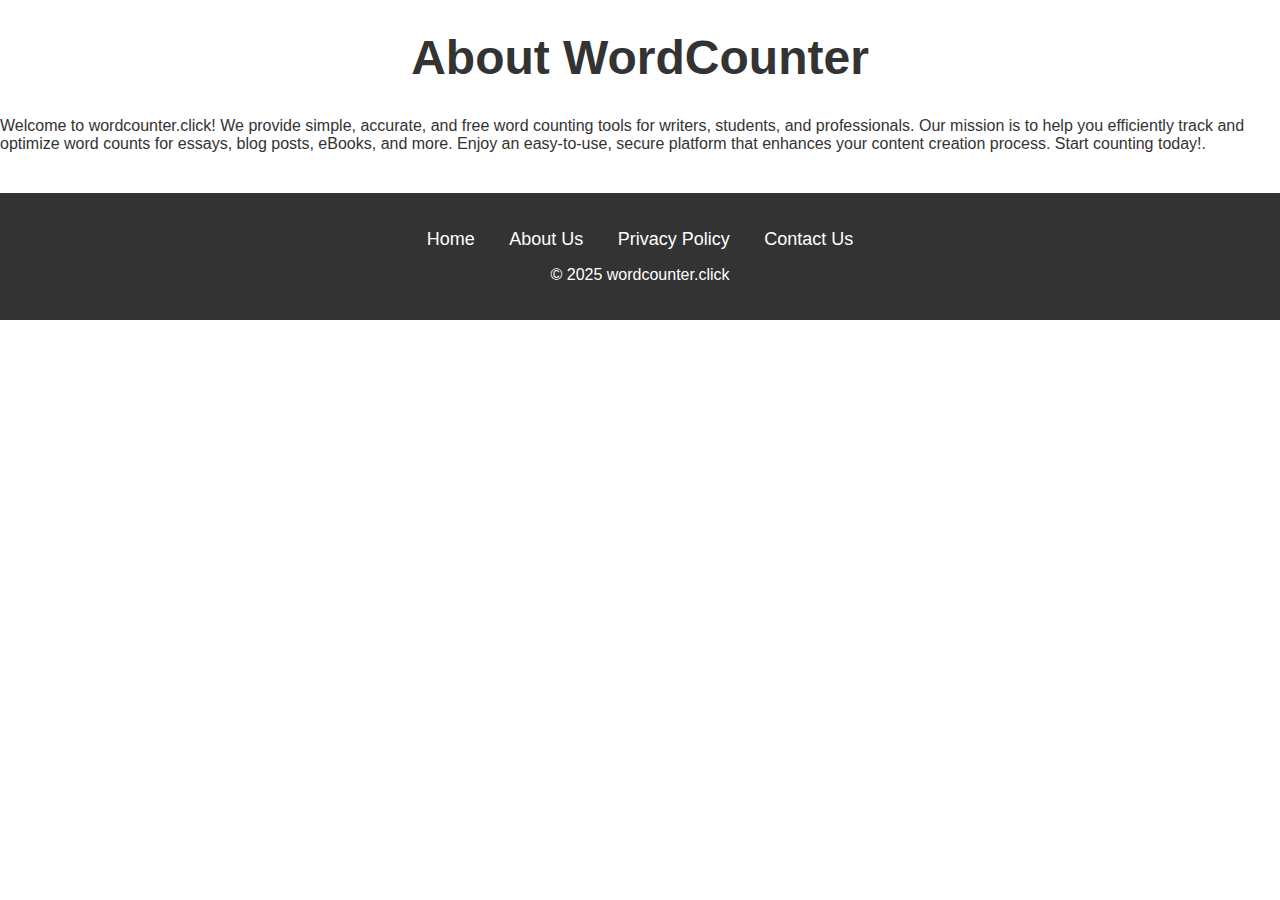
<file: about.html>
<!DOCTYPE html>
<html lang="en">
<head>
    <meta charset="UTF-8">
    <meta name="viewport" content="width=device-width, initial-scale=1.0">
    <title>About Us - WordCounter</title>
    <link rel="stylesheet" href="styles.css">
</head>
<body>
    <header>
        <h1>About WordCounter</h1>
    </header>
    <section>
        <p>Welcome to wordcounter.click! We provide simple, accurate, and free word counting tools for writers, students, and professionals. Our mission is to help you efficiently track and optimize word counts for essays, blog posts, eBooks, and more. Enjoy an easy-to-use, secure platform that enhances your content creation process. Start counting today!.</p>
    </section>
    <footer>
        <nav>
            <ul>
                <li><a href="index.html">Home</a></li>
                <li><a href="about.html">About Us</a></li>
                <li><a href="privacy.html">Privacy Policy</a></li>
                <li><a href="contact.html">Contact Us</a></li>
            </ul>
        </nav>
        <p>&copy; 2025 wordcounter.click</p>
    </footer>
</body>
</html>
</file>
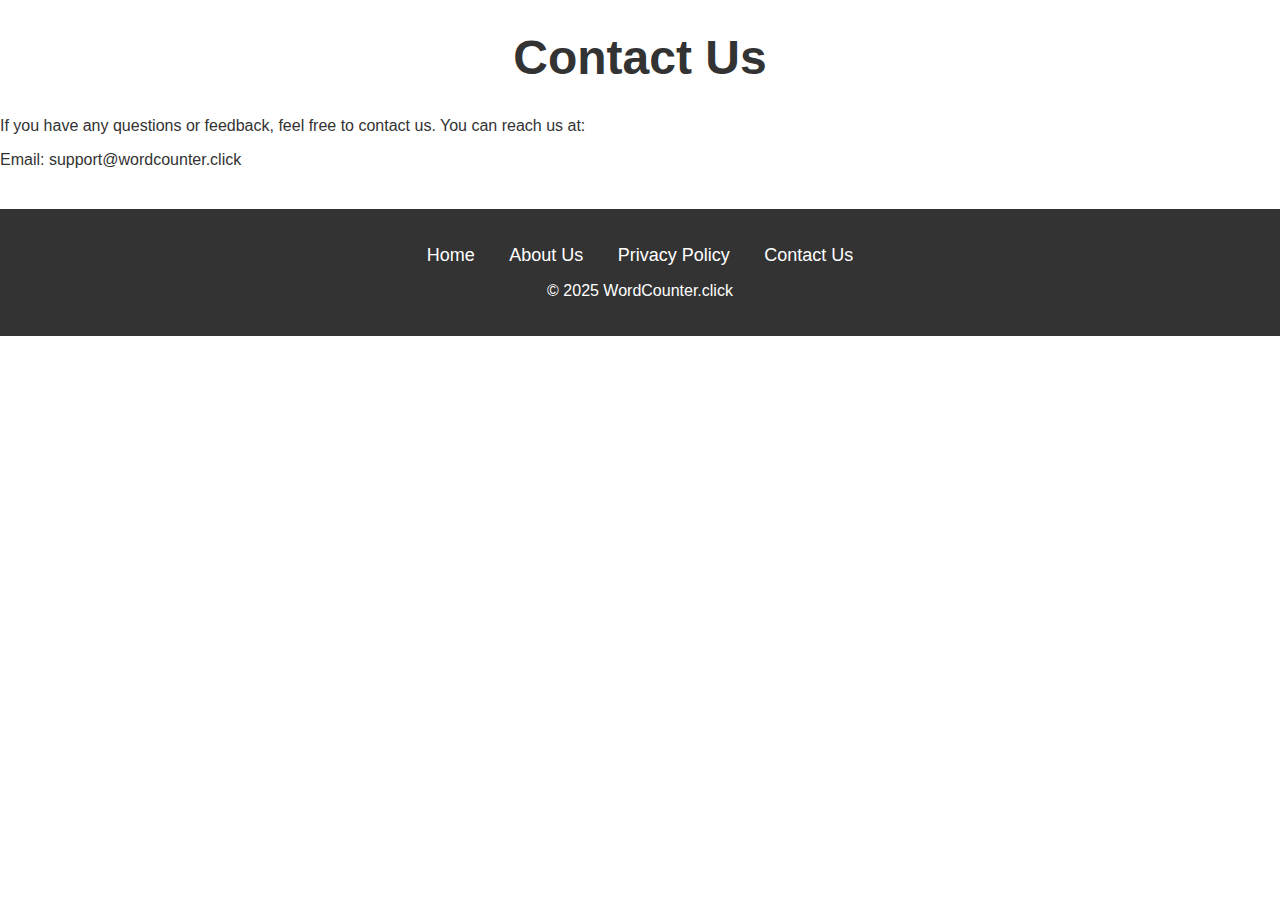
<file: contact.html>
<!DOCTYPE html>
<html lang="en">
<head>
    <meta charset="UTF-8">
    <meta name="viewport" content="width=device-width, initial-scale=1.0">
    <title>Contact Us - WordCounter</title>
    <link rel="stylesheet" href="styles.css">
</head>
<body>
    <header>
        <h1>Contact Us</h1>
    </header>
    <section>
        <p>If you have any questions or feedback, feel free to contact us. You can reach us at:</p>
        <p>Email: support@wordcounter.click</p>
    </section>
    <footer>
        <nav>
            <ul>
                <li><a href="index.html">Home</a></li>
                <li><a href="about.html">About Us</a></li>
                <li><a href="privacy.html">Privacy Policy</a></li>
                <li><a href="contact.html">Contact Us</a></li>
            </ul>
        </nav>
        <p>&copy; 2025 WordCounter.click</p>
    </footer>
</body>
</html>
</file>
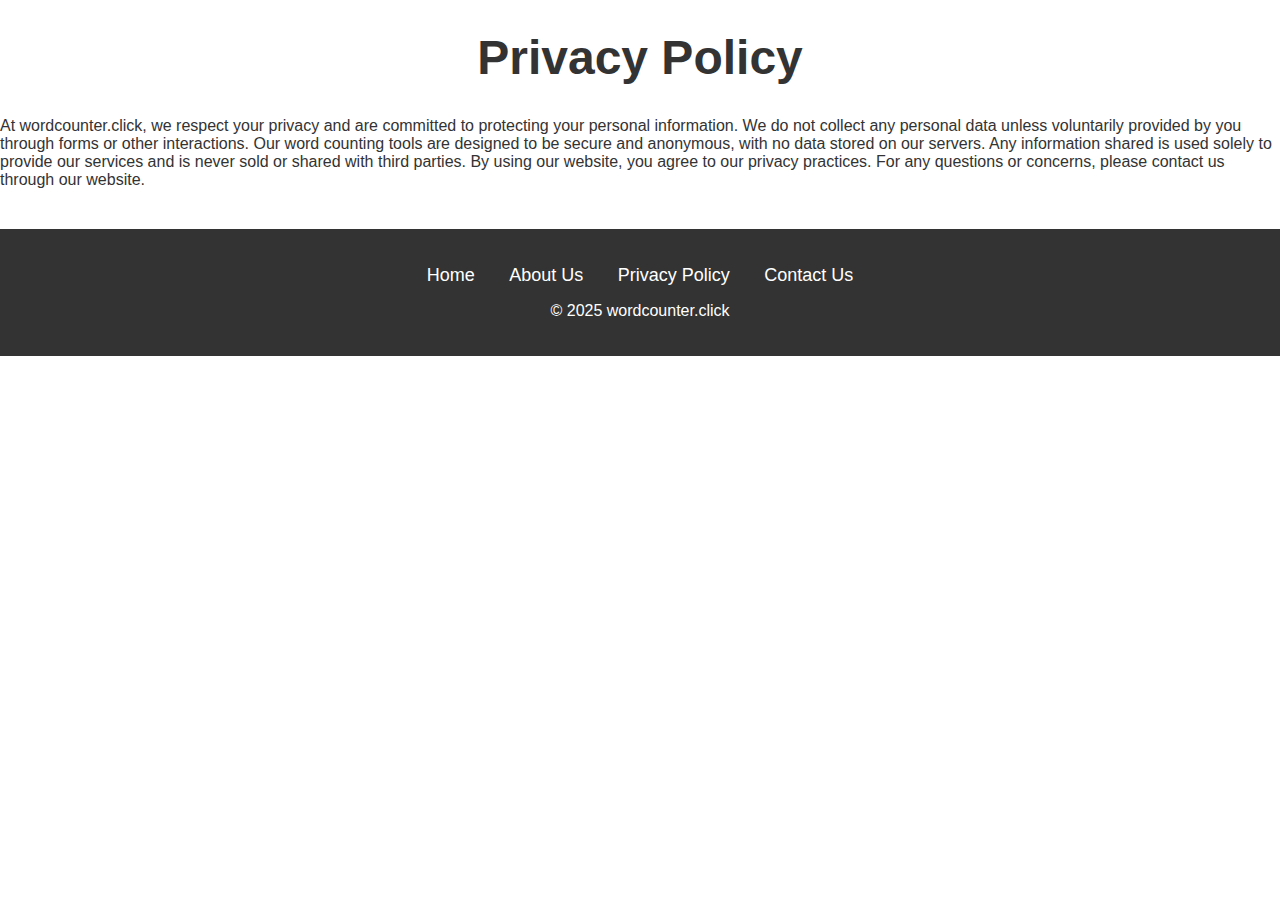
<file: privacy.html>
<!DOCTYPE html>
<html lang="en">
<head>
    <meta charset="UTF-8">
    <meta name="viewport" content="width=device-width, initial-scale=1.0">
    <title>Privacy Policy - WordCounter</title>
    <link rel="stylesheet" href="styles.css">
</head>
<body>
    <header>
        <h1>Privacy Policy</h1>
    </header>
    <section>
        <p>At wordcounter.click, we respect your privacy and are committed to protecting your personal information. We do not collect any personal data unless voluntarily provided by you through forms or other interactions. Our word counting tools are designed to be secure and anonymous, with no data stored on our servers. Any information shared is used solely to provide our services and is never sold or shared with third parties. By using our website, you agree to our privacy practices. For any questions or concerns, please contact us through our website.</p>
    </section>
    <footer>
        <nav>
            <ul>
                <li><a href="index.html">Home</a></li>
                <li><a href="about.html">About Us</a></li>
                <li><a href="privacy.html">Privacy Policy</a></li>
                <li><a href="contact.html">Contact Us</a></li>
            </ul>
        </nav>
        <p>&copy; 2025 wordcounter.click</p>
    </footer>
</body>
</html>
</file>
<file: styles.css>
/* عام - تنسيق الجسم */
body {
    font-family: Arial, sans-serif;
    background-color: #fff;
    color: #333;
    margin: 0;
    padding: 0;
}

/* تنسيق العنوان الرئيسي */
header h1 {
    text-align: center;
    color: #333;
    font-size: 48px;
    margin-top: 30px;
}

header p {
    text-align: center;
    font-size: 24px;
    color: #555;
    margin-bottom: 30px;
}

/* تنسيق الأداة */
#word-counter-tool {
    background-color: #f0f8ff;
    padding: 30px;
    border-radius: 8px;
    margin: 20px auto;
    max-width: 600px;
    text-align: center;
}

#word-counter-tool h2 {
    font-size: 32px;
    color: #007bff;
    margin-bottom: 20px;
}

#word-counter-tool textarea {
    width: 100%;
    height: 150px;
    font-size: 18px;
    padding: 10px;
    border: 2px solid #ccc;
    border-radius: 8px;
    margin-bottom: 20px;
}

#word-counter-tool button {
    background-color: #007bff;
    color: white;
    font-size: 18px;
    padding: 10px 20px;
    border: none;
    border-radius: 8px;
    cursor: pointer;
    transition: background-color 0.3s;
}

#word-counter-tool button:hover {
    background-color: #0056b3;
}

#word-counter-tool #wordCountDisplay, #word-counter-tool #charCountDisplay {
    font-size: 22px;
    margin-top: 20px;
    color: #555;
}

/* تنسيق المقال */
#latest-article {
    background-color: #f4f4f4;
    padding: 30px;
    margin-top: 40px;
    border-radius: 8px;
    max-width: 800px;
    margin-left: auto;
    margin-right: auto;
}

#latest-article h2 {
    font-size: 36px;
    color: #333;
    margin-bottom: 20px;
}

#latest-article p {
    font-size: 24px;
    color: #555;
    line-height: 1.8;
    margin-bottom: 20px;
}

/* تنسيق الفوتر */
footer {
    background-color: #333;
    color: white;
    padding: 20px 0;
    text-align: center;
    margin-top: 40px;
}

footer nav ul {
    list-style: none;
    padding: 0;
}

footer nav ul li {
    display: inline;
    margin: 0 15px;
}

footer nav ul li a {
    color: white;
    font-size: 18px;
    text-decoration: none;
}

footer nav ul li a:hover {
    color: #007bff;
}
</file>
